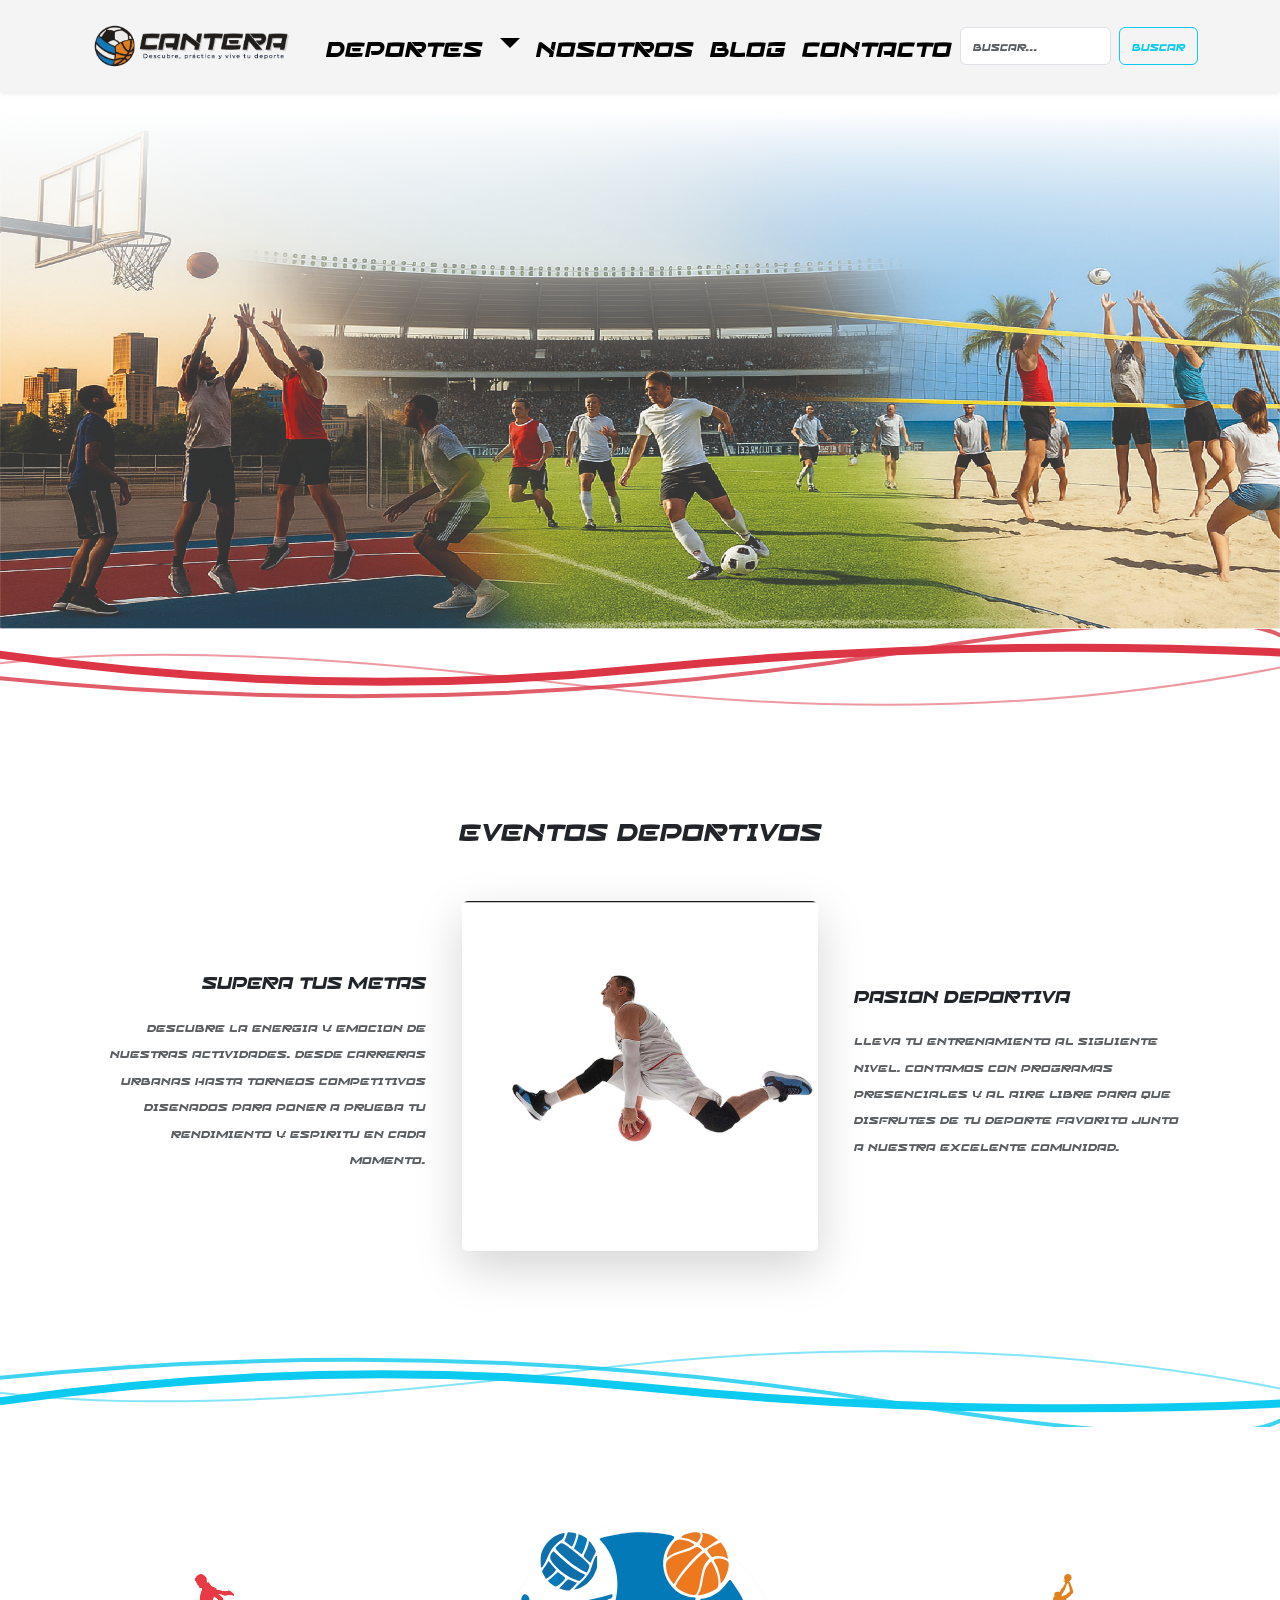
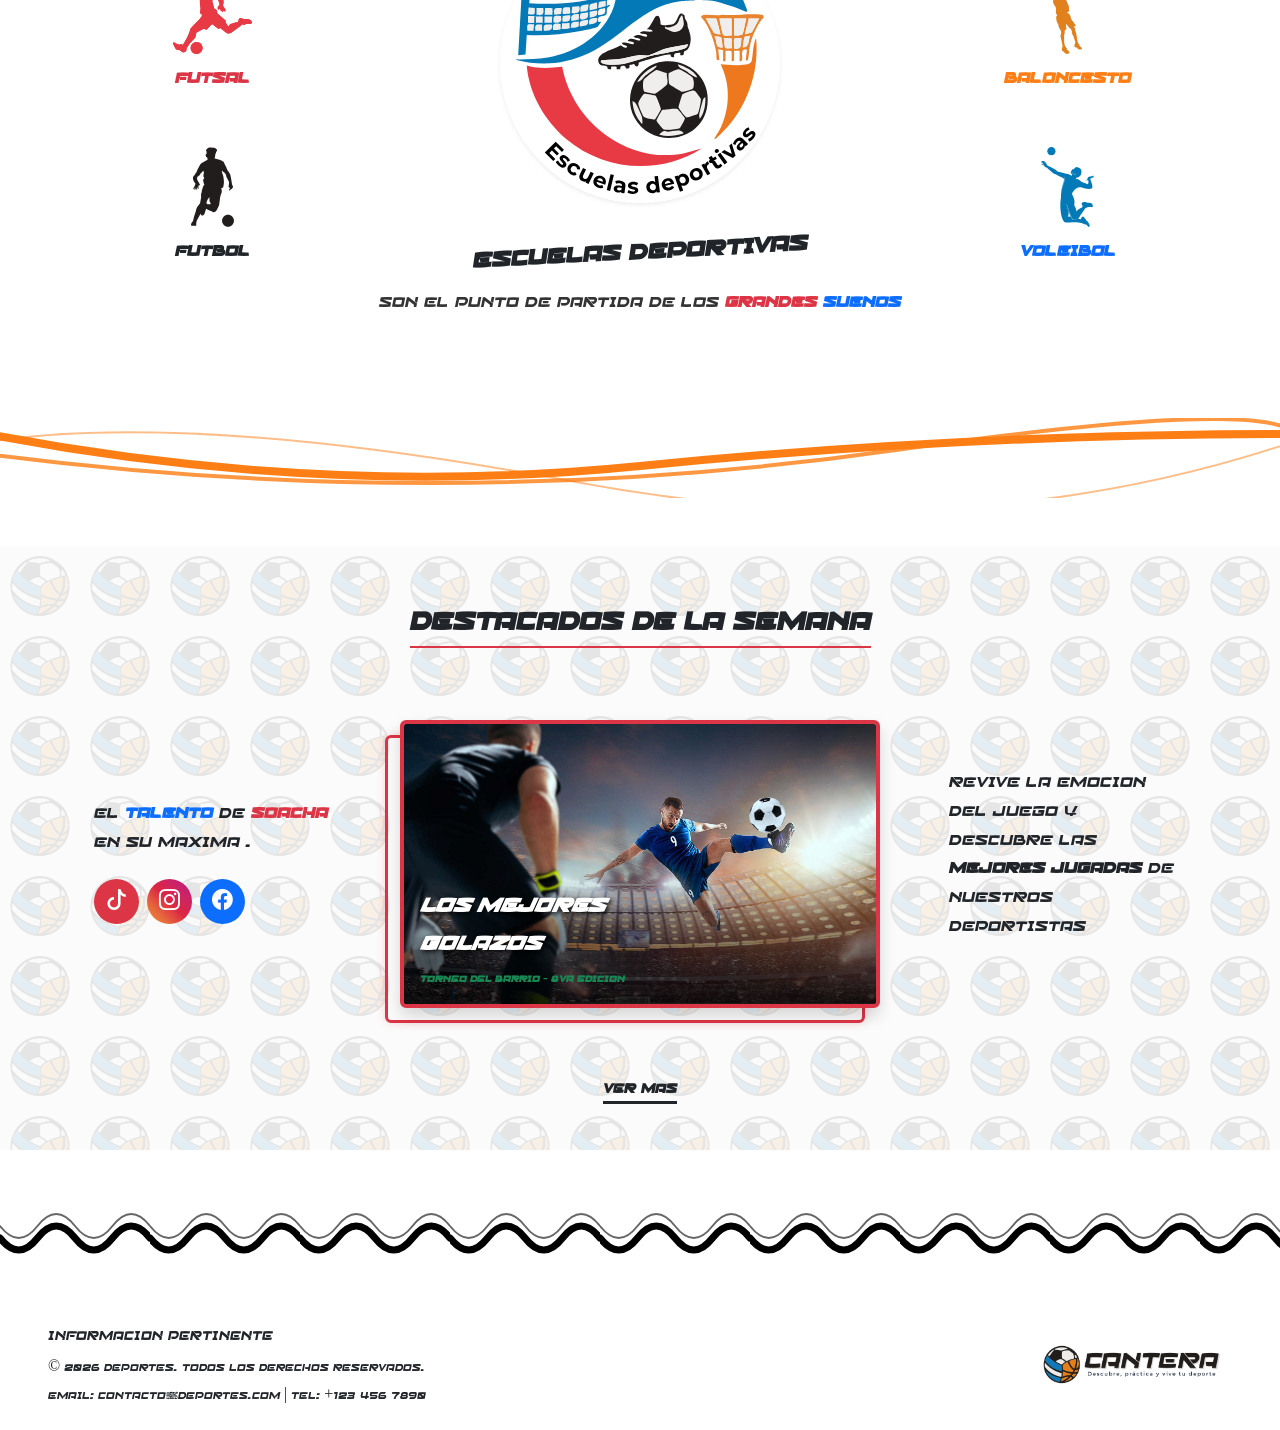
<file: index.html>
<!DOCTYPE html>
<html lang="es">

<head>
    <meta charset="UTF-8">
    <meta name="viewport" content="width=device-width, initial-scale=1.0">
    <title>Document</title>
    <link href="https://cdn.jsdelivr.net/npm/bootstrap@5.3.8/dist/css/bootstrap.min.css" rel="stylesheet"
        integrity="sha384-sRIl4kxILFvY47J16cr9ZwB07vP4J8+LH7qKQnuqkuIAvNWLzeN8tE5YBujZqJLB" crossorigin="anonymous">
    <link href="assets/CSS/styles.css" rel="stylesheet">
    <link rel="stylesheet" href="https://cdn.jsdelivr.net/npm/bootstrap-icons@1.11.3/font/bootstrap-icons.min.css">
</head>

<body>

    <header class="fixed-top shadow-sm w-100" style="background-color: #f4f4f4;">
        
        <nav class="navbar navbar-expand-lg" style="background-color: #f4f4f4;">
            <div class="container">
                <a class="navbar-brand d-flex align-items-center" href="index.html">
                    <img class="imagen-logo" src="./assets/images/Logo.png" alt="Logo">
                </a>
                <!-- Botón Hamburguesa -->
                <button class="navbar-toggler border-0 shadow-none" type="button" data-bs-toggle="collapse" data-bs-target="#navCantera" aria-controls="navCantera" aria-expanded="false" aria-label="Toggle navigation">
                    <span class="navbar-toggler-icon"></span>
                </button>

                <!-- Contenido colapsable -->
                <div class="collapse navbar-collapse" id="navCantera">
                    <ul class="navbar-nav mx-auto mb-2 mb-lg-0 text-center">
                        <li class="nav-item dropdown">
                            <a class="nav-link dropdown-toggle" href="#" role="button" data-bs-toggle="dropdown" aria-expanded="false">
                                Deportes
                            </a>
                            <ul class="dropdown-menu shadow border-0 text-center text-lg-start">
                                <li><a class="dropdown-item" href="deportes.html">Torneos</a></li>
                                <li><a class="dropdown-item" href="escuelas.html">Escuelas</a></li>
                            </ul>
                        </li>
                        <li class="nav-item">
                            <a class="nav-link" href="nosotros.html">Nosotros</a>
                        </li>
                        <li class="nav-item">
                            <a class="nav-link" href="blog.html">Blog</a>
                        </li>
                        <li class="nav-item">
                            <a class="nav-link" href="contacto.html">Contacto</a>
                        </li>
                    </ul>
                    <form class="d-flex mt-3 mt-lg-0" role="search">
                        <input class="form-control me-2" type="search" placeholder="Buscar..." aria-label="Buscar">
                        <button class="btn btn-outline-info" type="submit">Buscar</button>
                    </form>
                </div>
            </div>
        </nav>
    </header>

    <section id="inicio" class="hero text-center text-white">
        <div class="bg-gradient">
            <img class="imagen-banner" src="assets/images/hero-img.jpg" alt="banner"> 
        </div>
    </section>
    <main>
        <div class="curve-divider curve-divider-red mb-5"></div>
        <section id="eventos-deportivos">
            <div class="container text-center py-5">
                <h1 class="mb-5">Eventos deportivos</h1>
                <div class="row align-items-center">
                    <!-- Texto a la izquierda -->
                    <div class="col-md-4 text-md-end text-center mb-4 mb-md-0 px-4">
                        <h3>Supera tus Metas</h3>
                        <p class="text-muted mt-3" style="font-size: 1.1rem;">
                            Descubre la energía y emoción de nuestras actividades. Desde carreras urbanas hasta torneos competitivos diseñados para poner a prueba tu rendimiento y espíritu en cada momento.
                        </p>
                    </div>

                    <!-- Imagen interactiva al centro -->
                    <div class="col-md-4 mb-4 mb-md-0">
                        <a href="deportes.html" class="d-block position-relative rounded shadow-lg overflow-hidden text-decoration-none" style="transition: transform 0.3s ease;" onmouseover="this.style.transform='scale(1.05)'" onmouseout="this.style.transform='scale(1)'">
                            <img src="assets/images/VELOCIDAD.png" class="img-fluid w-100" alt="Sección de Deportes" style="object-fit: cover; height: 350px;">
                            <div class="position-absolute top-0 start-0 w-100 h-100 d-flex flex-column align-items-center justify-content-center" style="background-color: rgba(0,0,0,0.4); opacity: 0; transition: opacity 0.3s ease;" onmouseover="this.style.opacity='1'" onmouseout="this.style.opacity='0'">
                                <span class="text-white fw-bold fs-3 mb-2">Ver Actividades</span>
                                <span class="btn btn-outline-light btn-sm">Haz Clic Aquí</span>
                            </div>
                        </a>
                    </div>

                    <!-- Texto a la derecha -->
                    <div class="col-md-4 text-md-start text-center mb-4 mb-md-0 px-4">
                        <h3>Pasión Deportiva</h3>
                        <p class="text-muted mt-3" style="font-size: 1.1rem;">
                            Lleva tu entrenamiento al siguiente nivel. Contamos con programas presenciales y al aire libre para que disfrutes de tu deporte favorito junto a nuestra excelente comunidad.
                        </p>
                    </div>
                </div>
            </div>
        </section>

        <div class="curve-divider curve-divider-blue my-5"></div>

        <section id="escuelas-deportivas" class="py-5 bg-white position-relative">
            <div class="container text-center">
                <div class="row align-items-center">
                    <!-- Izquierda: Futsal y Fútbol -->
                    <div class="col-md-3 d-flex flex-column align-items-center justify-content-center">
                        <div class="mb-5 text-danger">
                            <img src="futlog.svg" alt="Futsal logo" style="width: 80px; height: 80px; object-fit: contain;">
                            <h4 class="fw-bold mt-2">Futsal</h4>
                        </div>
                        <div class="text-dark">
                            <img src="logfutb.svg" alt="Fútbol logo" style="width: 80px; height: 80px; object-fit: contain;">
                            <h4 class="fw-bold mt-2">Fútbol</h4>
                        </div>
                    </div>

                    <!-- Centro: Logo y texto -->
                    <div class="col-md-6 text-center my-5 my-md-0 d-flex flex-column align-items-center">
                        <div class="position-relative d-inline-block p-1 rounded-circle shadow-sm" style="width: 280px; height: 280px; border: 5px solid #fff; z-index: 1;">
                            <img src="logbak.svg" class="img-fluid w-100 h-100" alt="Escuelas deportivas" style="object-fit: contain;">
                        </div>
                        <!-- Usando un estilo integrado para simular el arco curvo inferior de la imagen del diseño -->
                        <div class="mt-4">
                            <h2 class="fw-bold" style="font-family: Arial, sans-serif; font-size: 2.2rem; transform: rotate(-3deg);">Escuelas deportivas</h2>
                            <h5 class="mt-3 fs-4" style="color: #333;">Son el punto de partida de los <span class="text-danger fw-bold">grandes</span> <span class="fw-bold" style="color: #0d6efd;">sueños</span></h5>
                        </div>
                    </div>

                    <!-- Derecha: Baloncesto y Voleibol -->
                    <div class="col-md-3 d-flex flex-column align-items-center justify-content-center">
                        <div class="mb-5" style="color: #fd7e14;">
                            <img src="basklog.svg" alt="Baloncesto logo" style="width: 80px; height: 80px; object-fit: contain;">
                            <h4 class="fw-bold mt-2">Baloncesto</h4>
                        </div>
                        <div class="text-primary">
                            <img src="vollog.svg" alt="Voleibol logo" style="width: 80px; height: 80px; object-fit: contain;">
                            <h4 class="fw-bold mt-2">Voleibol</h4>
                        </div>
                    </div>
                </div>
            </div>
        </section>

        <div class="curve-divider curve-divider-orange my-5"></div>

        <section id="destacados" class="py-5 position-relative" style="background-color: #fbfbfb; overflow: hidden;">
            <!-- Fondo sutil de manchas (simulando los balones de fondo) -->
            <div style="position: absolute; top:0; left:0; width:100%; height: 100%; opacity: 0.1; background-image: url('ball.svg'); background-size: 80px 80px; pointer-events: none;"></div>

            <div class="container text-center text-dark position-relative" style="z-index: 1;">
                <h2 class="fw-bold d-inline-block border-bottom border-danger border-2 pb-1 mb-5" style="font-size: 2.5rem;">Destacados de la semana</h2>

                <div class="row align-items-center justify-content-center mt-3">
                    <!-- Left Text -->
                    <div class="col-md-3 text-md-start text-center mb-5 mb-md-0 px-4">
                        <p class="fs-4 mb-4" style="line-height: 1.2;">El <span class="fw-bold text-primary">talento</span> de <span class="fw-bold text-danger">Soacha</span> en su máxima .</p>
                        <div class="d-flex justify-content-center justify-content-md-start gap-2">
                            <a href="#" class="text-white bg-danger rounded-circle d-flex align-items-center justify-content-center" style="width: 45px; height: 45px; text-decoration: none; font-size: 1.3rem;"><i class="bi bi-tiktok"></i></a>
                            <a href="#" class="text-white rounded-circle d-flex align-items-center justify-content-center" style="width: 45px; height: 45px; text-decoration: none; font-size: 1.3rem; background: linear-gradient(45deg, #f09433 0%, #e6683c 25%, #dc2743 50%, #cc2366 75%, #bc1888 100%);"><i class="bi bi-instagram"></i></a>
                            <a href="#" class="text-white bg-primary rounded-circle d-flex align-items-center justify-content-center" style="width: 45px; height: 45px; text-decoration: none; font-size: 1.3rem;"><i class="bi bi-facebook"></i></a>
                        </div>
                    </div>

                    <!-- Center Image Thumbnail -->
                    <div class="col-md-6 mb-5 mb-md-0">
                        <div class="position-relative mx-auto mt-2" style="max-width: 480px;">
                            <!-- Red Offset border effect -->
                            <div class="position-absolute rounded" style="border: 3px solid #dc3545; top: 15px; left: -15px; right: 15px; bottom: -15px; z-index: 0; box-shadow: 0 0 10px rgba(220, 53, 69, 0.2);"></div>
                            
                            <!-- Thumbnail Cover -->
                            <div class="rounded position-relative overflow-hidden shadow" style="border: 4px solid #dc3545; z-index: 1;">
                                <img src="assets/images/GOLES.png" class="img-fluid w-100" alt="Los mejores golazos" style="object-fit: cover; max-height: 280px;">
                                <!-- Texto simulando el banner del video sobre la imagen -->
                                <div class="position-absolute bottom-0 start-0 p-3 w-100" style="background: linear-gradient(to top, rgba(0,0,0,0.8), transparent); text-align: left;">
                                    <h2 class="text-white fw-bold fst-italic mb-0" style="text-shadow: 2px 2px 4px rgba(0,0,0,0.8);">LOS MEJORES<br>GOLAZOS</h2>
                                    <small class="text-success fw-bold d-block mt-2">TORNEO DEL BARRIO - 8VA EDICIÓN</small>
                                </div>
                            </div>
                        </div>
                    </div>

                    <!-- Right Text -->
                    <div class="col-md-3 text-md-start text-center px-4 mt-4 mt-md-0">
                        <p class="fs-4" style="line-height: 1.2;">Revive la emoción del juego y descubre las <span class="fw-bold">mejores jugadas</span> de nuestros deportistas</p>
                    </div>
                </div>

                <div class="mt-5 pt-3">
                    <a href="#" class="text-dark fw-bold text-decoration-none fs-5 border-bottom border-dark border-3 pb-1">Ver más</a>
                </div>
            </div>
        </section>
    </main>

    <div class="curve-divider curve-divider-footer mt-5"></div>
    <footer class="bg-white text-dark py-4">
        <div class="container-fluid px-5">
            <div class="row align-items-center">
                <div class="col-md-6 text-center text-md-start mb-3 mb-md-0">
                    <h5 class="text-uppercase mb-2">Información Pertinente</h5>
                    <p class="mb-1">&copy; 2026 Deportes. Todos los derechos reservados.</p>
                    <p class="mb-0">Email: contacto@deportes.com | Tel: +123 456 7890</p>
                </div>
                <div class="col-md-6 text-center text-md-end">
                    <a href="index.html">
                        <img src="./assets/images/Logo.png" alt="Logo Footer" style="max-width: 200px;">
                    </a>
                </div>
            </div>
        </div>
    </footer>

    <script>
        window.onscroll = function() {
            var header = document.querySelector("header");
            if (window.pageYOffset > 50) {
                header.classList.add("header-active");
            } else {
                header.classList.remove("header-active");
            }
        };
    </script>
    <script src="https://cdn.jsdelivr.net/npm/bootstrap@5.3.8/dist/js/bootstrap.bundle.min.js"
        integrity="sha384-FKyoEForCGlyvwx9Hj09JcYn3nv7wiPVlz7YYwJrWVcXK/BmnVDxM+D2scQbITxI"
        crossorigin="anonymous"></script>
</body>

</html>
</file>
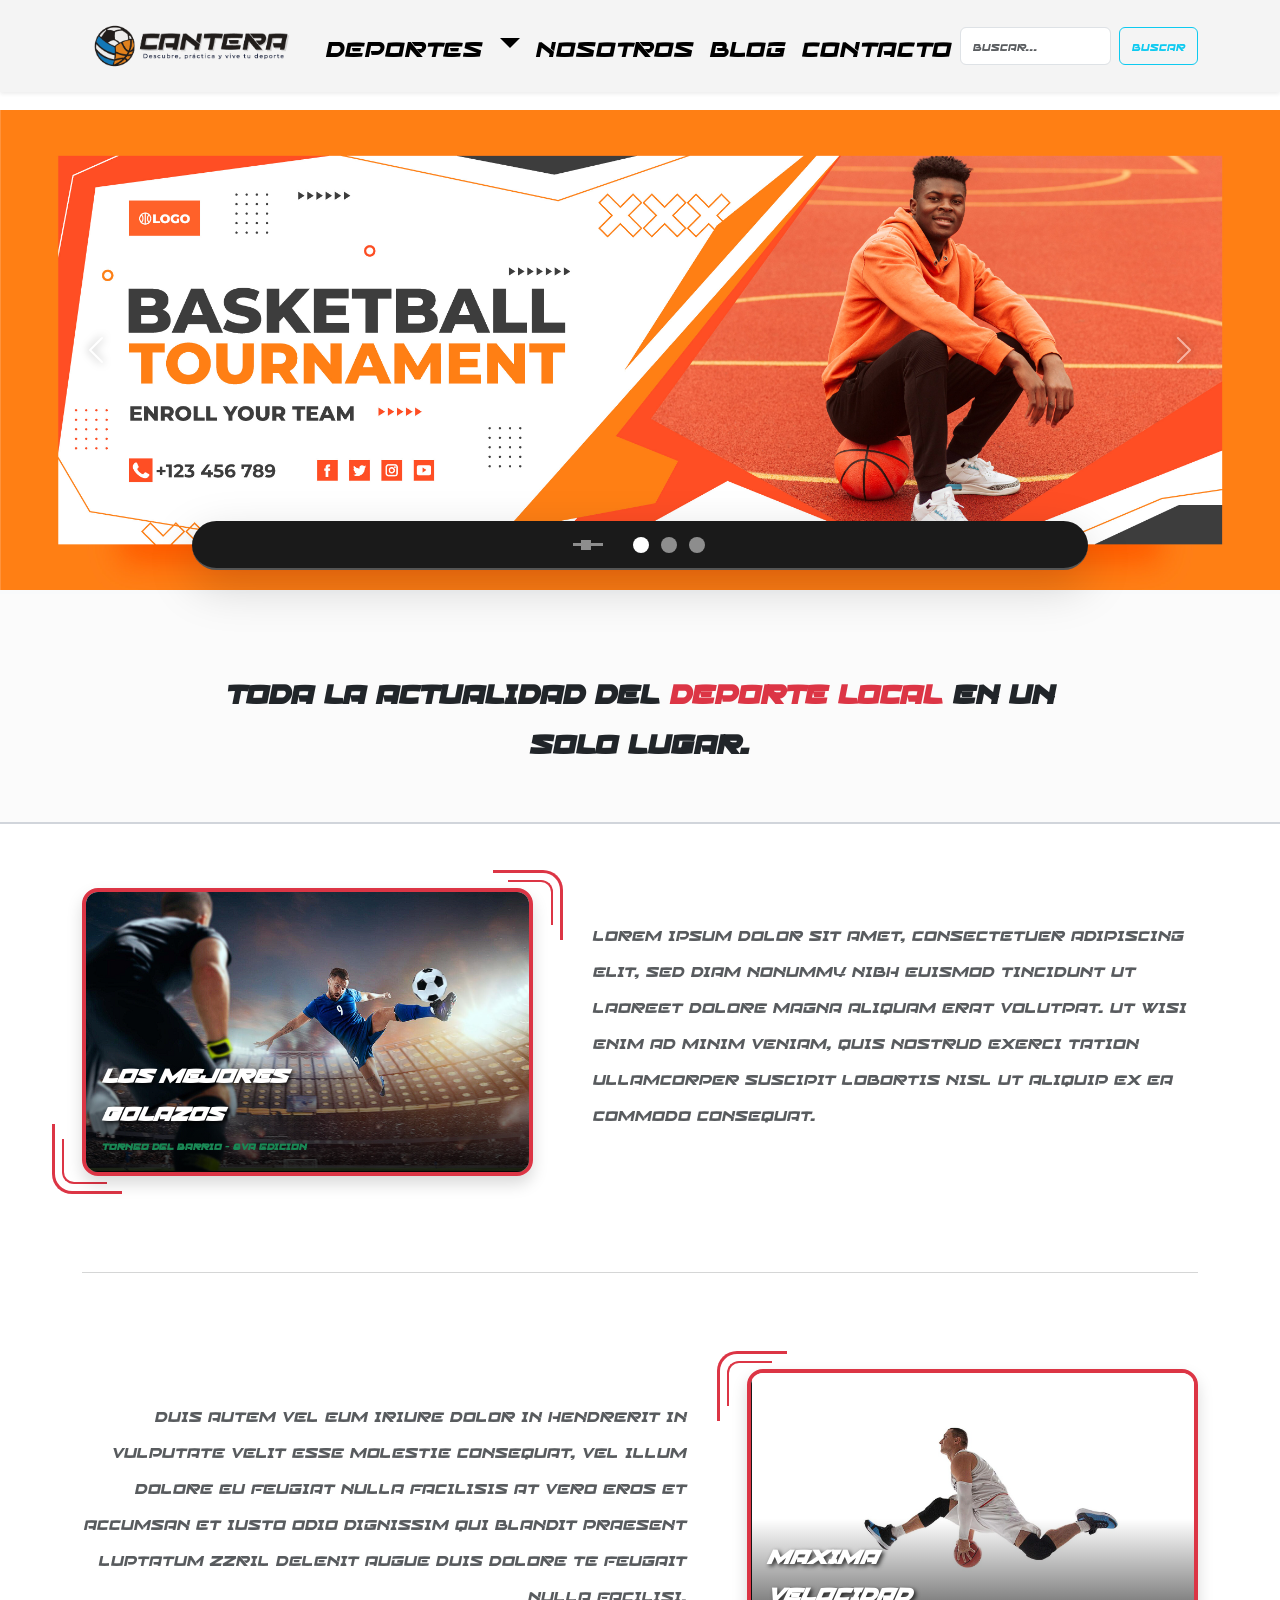
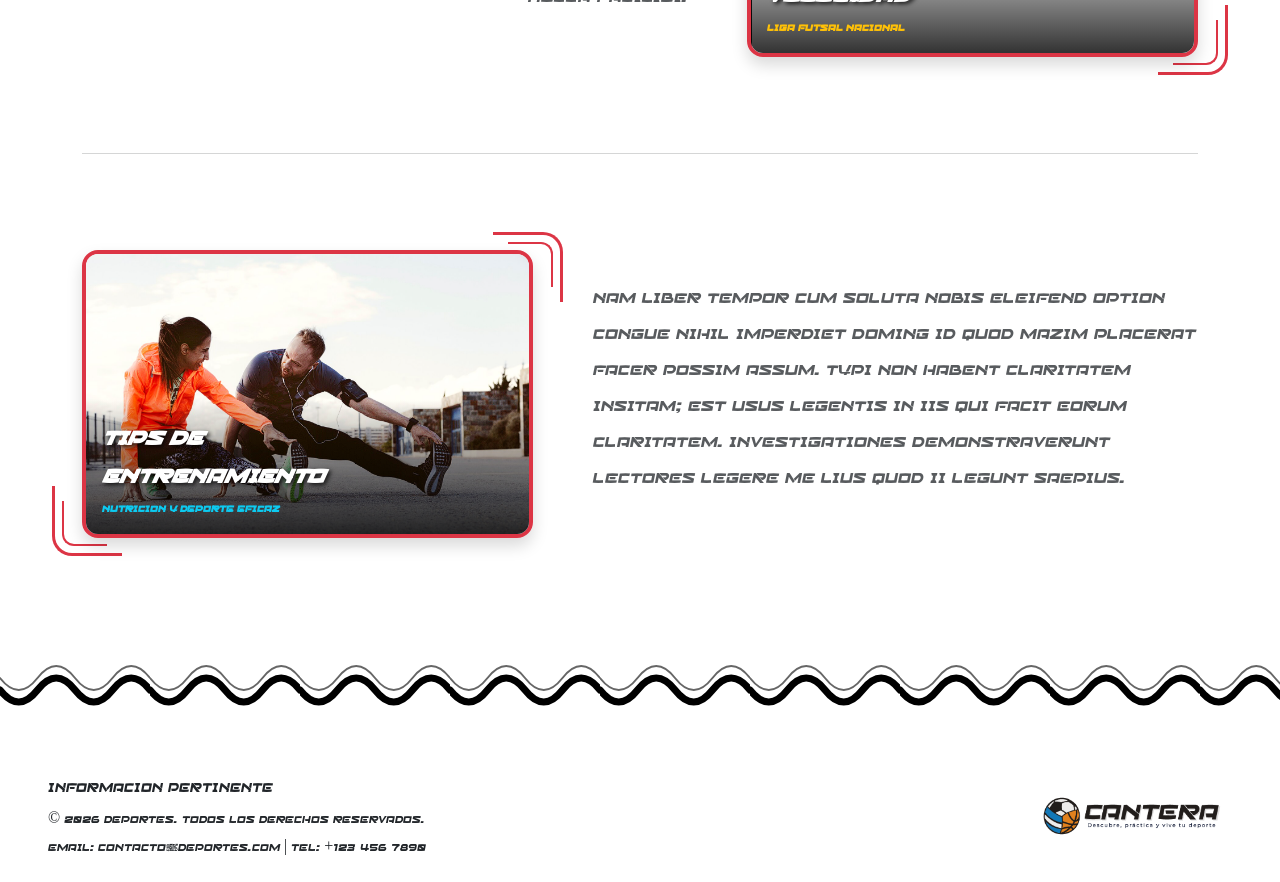
<file: blog.html>
<!DOCTYPE html>
<html lang="es">

<head>
    <meta charset="UTF-8">
    <meta name="viewport" content="width=device-width, initial-scale=1.0">
    <title>Blog</title>
    <link href="https://cdn.jsdelivr.net/npm/bootstrap@5.3.8/dist/css/bootstrap.min.css" rel="stylesheet"
        integrity="sha384-sRIl4kxILFvY47J16cr9ZwB07vP4J8+LH7qKQnuqkuIAvNWLzeN8tE5YBujZqJLB" crossorigin="anonymous">
    <link href="assets/CSS/styles.css" rel="stylesheet">
    <link rel="stylesheet" href="https://cdn.jsdelivr.net/npm/bootstrap-icons@1.11.3/font/bootstrap-icons.min.css">
</head>

<body>

    <header class="fixed-top shadow-sm w-100" style="background-color: #f4f4f4;">
        <nav class="navbar navbar-expand" style="background-color: #f4f4f4;">
            <div class="container">
                <a href="index.html"><img class="imagen-logo navbar-brand" src="./assets/images/Logo.png" alt="Logo"></a>
                <ul class="navbar-nav mx-auto">
                    <li class="nav-item dropdown">
                        <a class="nav-link dropdown-toggle" href="#" role="button" data-bs-toggle="dropdown" aria-expanded="false">
                            Deportes
                        </a>
                        <ul class="dropdown-menu shadow border-0">
                            <li><a class="dropdown-item" href="deportes.html">Torneos</a></li>
                            <li><a class="dropdown-item" href="escuelas.html">Escuelas</a></li>
                        </ul>
                    </li>
                    <li class="nav-item">
                        <a class="nav-link" href="nosotros.html">Nosotros</a>
                    </li>
                    <li class="nav-item">
                        <a class="nav-link" aria-current="page" href="blog.html">Blog</a>
                    </li>
                    <li class="nav-item">
                        <a class="nav-link" href="contacto.html">Contacto</a>
                    </li>
                </ul>
                <form class="d-flex" role="search">
                    <input class="form-control me-2" type="search" placeholder="Buscar..." aria-label="Buscar">
                    <button class="btn btn-outline-info" type="submit">Buscar</button>
                </form>
            </div>
        </nav>
    </header>
    <main>
        <!-- Banner Carousel Interactivo -->
        <section id="blog-banner" class="d-none d-md-block" style="border-bottom: 4px solid #f9fafb;">
            <div id="blogCarousel" class="carousel slide carousel-fade" data-bs-ride="carousel">
                
                <!-- Indicadores y Controles inferiores simulando el diseño previo -->
                <div class="carousel-indicators align-items-center shadow-lg" style="background-color: #1a1a1a; border-radius: 30px; padding: 12px 30px; margin-bottom: 20px; border-bottom: 2px solid #555;">
                    <!-- Botón falso de detener y su estilo -->
                    <div class="text-white text-uppercase d-flex align-items-center me-4" style="font-size: 0.8rem; letter-spacing: 2px;" data-bs-target="#blogCarousel" data-bs-slide="pause" style="cursor: pointer;">
                        <span class="fst-italic me-2 fw-bold" style="cursor:pointer;" onclick="var c=bootstrap.Carousel.getInstance(document.getElementById('blogCarousel')); c.pause();">Detener</span>
                        <div class="bg-white" style="width: 10px; height: 10px; cursor:pointer;" onclick="var c=bootstrap.Carousel.getInstance(document.getElementById('blogCarousel')); c.pause();"></div>
                    </div>
                    <!-- Puntos de slide interactivos -->
                    <button type="button" data-bs-target="#blogCarousel" data-bs-slide-to="0" class="active" aria-current="true" aria-label="Slide 1" style="width: 16px; height: 16px; border-radius: 50%; border: none; margin: 0 6px;"></button>
                    <button type="button" data-bs-target="#blogCarousel" data-bs-slide-to="1" aria-label="Slide 2" style="width: 16px; height: 16px; border-radius: 50%; border: none; margin: 0 6px;"></button>
                    <button type="button" data-bs-target="#blogCarousel" data-bs-slide-to="2" aria-label="Slide 3" style="width: 16px; height: 16px; border-radius: 50%; border: none; margin: 0 6px;"></button>
                </div>

                <!-- Imágenes del Carrusel (Sin texto) -->
                <div class="carousel-inner" style="height: 480px;">
                    <div class="carousel-item active h-100">
                        <img src="assets/images/CARRUSEL1.jpg" class="d-block w-100 h-100" style="object-fit: cover;" alt="Banner 1">
                    </div>
                    <div class="carousel-item h-100">
                        <img src="assets/images/CARRUSEL2.png" class="d-block w-100 h-100" style="object-fit: cover;" alt="Banner 2">
                    </div>
                    <div class="carousel-item h-100 bg-dark d-flex align-items-center justify-content-center">
                        <img src="assets/images/CARRUSEL3.png" class="d-block w-100 h-100" style="object-fit: cover; opacity: 0.5;" alt="Banner 3">
                    </div>
                </div>

                <!-- Controles interactivos laterales -->
                <button class="carousel-control-prev" type="button" data-bs-target="#blogCarousel" data-bs-slide="prev">
                    <span class="carousel-control-prev-icon" aria-hidden="true" style="filter: drop-shadow(0 0 5px rgba(0,0,0,0.8));"></span>
                    <span class="visually-hidden">Anterior</span>
                </button>
                <button class="carousel-control-next" type="button" data-bs-target="#blogCarousel" data-bs-slide="next">
                    <span class="carousel-control-next-icon" aria-hidden="true" style="filter: drop-shadow(0 0 5px rgba(0,0,0,0.8));"></span>
                    <span class="visually-hidden">Siguiente</span>
                </button>
            </div>
        </section>

        <!-- Título principal -->
        <section class="pt-5 pb-4" style="border-bottom: 2px solid #d1d5db; background-color: #fbfbfb;">
            <div class="container text-center py-4">
                <h2 class="fw-bold" style="font-size: 2.6rem;">Toda la actualidad del <span class="text-danger">deporte local</span> en un<br>solo lugar.</h2>
            </div>
        </section>

        <!-- Bloques de Blog intercalados -->
        <section class="py-5 bg-white">
            <div class="container py-3">

                <!-- Bloque 1 (Izquierda: Imagen, Derecha: Texto) -->
                <div class="row align-items-center mb-5 pb-5">
                    <div class="col-md-5 mb-4 mb-md-0 position-relative">
                        <!-- Líneas curvas decorativas simuladas en CSS -->
                        <div class="position-absolute" style="top:-18px; right:-18px; width: 70px; height: 70px; border-top: 3px solid #dc3545; border-right: 3px solid #dc3545; border-top-right-radius: 20px;"></div>
                        <div class="position-absolute" style="top:-8px; right:-8px; width: 45px; height: 45px; border-top: 2px solid #dc3545; border-right: 2px solid #dc3545; border-top-right-radius: 12px;"></div>
                        <div class="position-absolute" style="bottom:-18px; left:-18px; width: 70px; height: 70px; border-bottom: 3px solid #dc3545; border-left: 3px solid #dc3545; border-bottom-left-radius: 20px;"></div>
                        <div class="position-absolute" style="bottom:-8px; left:-8px; width: 45px; height: 45px; border-bottom: 2px solid #dc3545; border-left: 2px solid #dc3545; border-bottom-left-radius: 12px;"></div>
                        
                        <div class="rounded-4 overflow-hidden position-relative shadow" style="border: 4px solid #dc3545; z-index: 1;">
                            <img src="assets/images/GOLES.png" class="img-fluid w-100" style="object-fit: cover; height: 280px;">
                            <div class="position-absolute bottom-0 start-0 p-3 w-100" style="background: linear-gradient(to top, rgba(0,0,0,0.8), transparent);">
                                <h2 class="text-white fw-bold fst-italic mb-0" style="text-shadow: 2px 2px 4px rgba(0,0,0,0.8);">LOS MEJORES<br>GOLAZOS</h2>
                                <small class="text-success fw-bold d-block mt-1">TORNEO DEL BARRIO - 8VA EDICIÓN</small>
                            </div>
                        </div>
                    </div>
                    <div class="col-md-7 ps-md-5">
                        <p class="fs-4 text-dark opacity-75" style="line-height: 1.5; font-family: sans-serif;">Lorem ipsum dolor sit amet, consectetuer adipiscing elit, sed diam nonummy nibh euismod tincidunt ut laoreet dolore magna aliquam erat volutpat. Ut wisi enim ad minim veniam, quis nostrud exerci tation ullamcorper suscipit lobortis nisl ut aliquip ex ea commodo consequat.</p>
                    </div>
                </div>

                <hr class="text-muted opacity-25">

                <!-- Bloque 2 (Izquierda: Texto, Derecha: Imagen) -->
                <div class="row align-items-center my-5 py-5 flex-column-reverse flex-md-row">
                    <div class="col-md-7 pe-md-5 mb-4 mb-md-0 text-md-end">
                        <p class="fs-4 text-dark opacity-75" style="line-height: 1.5; font-family: sans-serif;">Duis autem vel eum iriure dolor in hendrerit in vulputate velit esse molestie consequat, vel illum dolore eu feugiat nulla facilisis at vero eros et accumsan et iusto odio dignissim qui blandit praesent luptatum zzril delenit augue duis dolore te feugait nulla facilisi.</p>
                    </div>
                    <div class="col-md-5 position-relative">
                        <!-- Esquinas invertidas: top-left & bottom-right -->
                        <div class="position-absolute" style="top:-18px; left:-18px; width: 70px; height: 70px; border-top: 3px solid #dc3545; border-left: 3px solid #dc3545; border-top-left-radius: 20px;"></div>
                        <div class="position-absolute" style="top:-8px; left:-8px; width: 45px; height: 45px; border-top: 2px solid #dc3545; border-left: 2px solid #dc3545; border-top-left-radius: 12px;"></div>
                        <div class="position-absolute" style="bottom:-18px; right:-18px; width: 70px; height: 70px; border-bottom: 3px solid #dc3545; border-right: 3px solid #dc3545; border-bottom-right-radius: 20px;"></div>
                        <div class="position-absolute" style="bottom:-8px; right:-8px; width: 45px; height: 45px; border-bottom: 2px solid #dc3545; border-right: 2px solid #dc3545; border-bottom-right-radius: 12px;"></div>
                        
                        <div class="rounded-4 overflow-hidden position-relative shadow" style="border: 4px solid #dc3545; z-index: 1;">
                            <img src="assets/images/VELOCIDAD.png" class="img-fluid w-100" style="object-fit: cover; height: 280px;">
                            <div class="position-absolute bottom-0 start-0 p-3 w-100" style="background: linear-gradient(to top, rgba(0,0,0,0.8), transparent);">
                                <h2 class="text-white fw-bold fst-italic mb-0" style="text-shadow: 2px 2px 4px rgba(0,0,0,0.8);">MÁXIMA<br>VELOCIDAD</h2>
                                <small class="text-warning fw-bold d-block mt-1">LIGA FUTSAL NACIONAL</small>
                            </div>
                        </div>
                    </div>
                </div>

                <hr class="text-muted opacity-25">

                <!-- Bloque 3 (Izquierda: Imagen, Derecha: Texto) -->
                <div class="row align-items-center mt-5 pt-5">
                    <div class="col-md-5 mb-4 mb-md-0 position-relative">
                        <!-- Curvas decorativas top-right y bottom-left de nuevo -->
                        <div class="position-absolute" style="top:-18px; right:-18px; width: 70px; height: 70px; border-top: 3px solid #dc3545; border-right: 3px solid #dc3545; border-top-right-radius: 20px;"></div>
                        <div class="position-absolute" style="top:-8px; right:-8px; width: 45px; height: 45px; border-top: 2px solid #dc3545; border-right: 2px solid #dc3545; border-top-right-radius: 12px;"></div>
                        <div class="position-absolute" style="bottom:-18px; left:-18px; width: 70px; height: 70px; border-bottom: 3px solid #dc3545; border-left: 3px solid #dc3545; border-bottom-left-radius: 20px;"></div>
                        <div class="position-absolute" style="bottom:-8px; left:-8px; width: 45px; height: 45px; border-bottom: 2px solid #dc3545; border-left: 2px solid #dc3545; border-bottom-left-radius: 12px;"></div>
                        
                        <div class="rounded-4 overflow-hidden position-relative shadow" style="border: 4px solid #dc3545; z-index: 1;">
                            <img src="assets/images/ENTRENAMIENTO.png" class="img-fluid w-100" style="object-fit: cover; height: 280px;">
                            <div class="position-absolute bottom-0 start-0 p-3 w-100" style="background: linear-gradient(to top, rgba(0,0,0,0.8), transparent);">
                                <h2 class="text-white fw-bold fst-italic mb-0" style="text-shadow: 2px 2px 4px rgba(0,0,0,0.8);">TIPS DE<br>ENTRENAMIENTO</h2>
                                <small class="text-info fw-bold d-block mt-1">NUTRICIÓN Y DEPORTE EFICAZ</small>
                            </div>
                        </div>
                    </div>
                    <div class="col-md-7 ps-md-5">
                        <p class="fs-4 text-dark opacity-75" style="line-height: 1.5; font-family: sans-serif;">Nam liber tempor cum soluta nobis eleifend option congue nihil imperdiet doming id quod mazim placerat facer possim assum. Typi non habent claritatem insitam; est usus legentis in iis qui facit eorum claritatem. Investigationes demonstraverunt lectores legere me lius quod ii legunt saepius.</p>
                    </div>
                </div>

            </div>
        </section>
    </main>

    <div class="curve-divider curve-divider-footer mt-5"></div>
    <footer class="bg-white text-dark py-4">
        <div class="container-fluid px-5">
            <div class="row align-items-center">
                <div class="col-md-6 text-center text-md-start mb-3 mb-md-0">
                    <h5 class="text-uppercase mb-2">Información Pertinente</h5>
                    <p class="mb-1">&copy; 2026 Deportes. Todos los derechos reservados.</p>
                    <p class="mb-0">Email: contacto@deportes.com | Tel: +123 456 7890</p>
                </div>
                <div class="col-md-6 text-center text-md-end">
                    <a href="index.html">
                        <img src="./assets/images/Logo.png" alt="Logo Footer" style="max-width: 200px;">
                    </a>
                </div>
            </div>
        </div>
    </footer>

    <script>
        window.onscroll = function() {
            var header = document.querySelector("header");
            if (window.pageYOffset > 50) {
                header.classList.add("header-active");
            } else {
                header.classList.remove("header-active");
            }
        };
    </script>
    <script src="https://cdn.jsdelivr.net/npm/bootstrap@5.3.8/dist/js/bootstrap.bundle.min.js"
        integrity="sha384-FKyoEForCGlyvwx9Hj09JcYn3nv7wiPVlz7YYwJrWVcXK/BmnVDxM+D2scQbITxI"
        crossorigin="anonymous"></script>
</body>

</html>
</file>
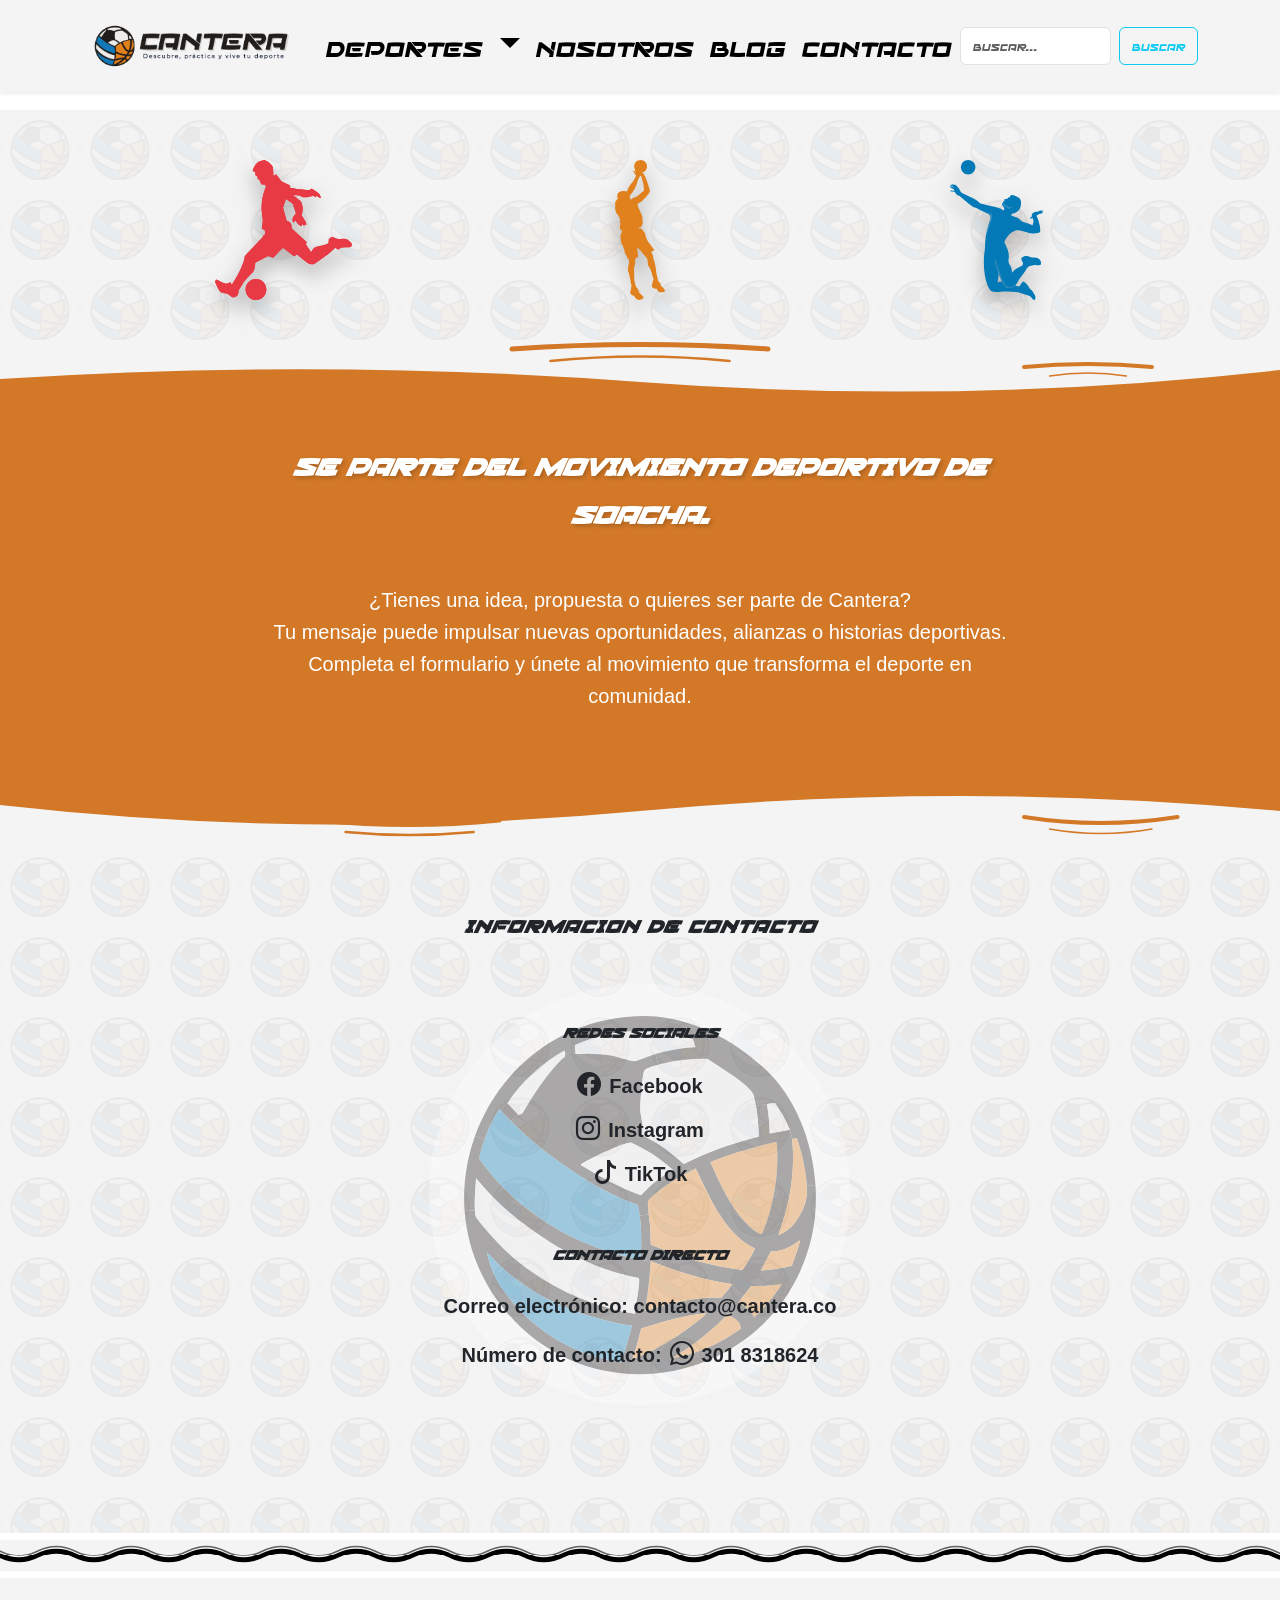
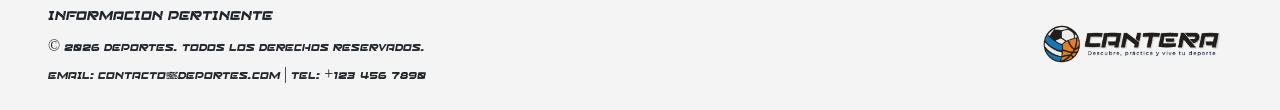
<file: contacto.html>
<!DOCTYPE html>
<html lang="es">

<head>
    <meta charset="UTF-8">
    <meta name="viewport" content="width=device-width, initial-scale=1.0">
    <title>Contacto</title>
    <link href="https://cdn.jsdelivr.net/npm/bootstrap@5.3.8/dist/css/bootstrap.min.css" rel="stylesheet"
        integrity="sha384-sRIl4kxILFvY47J16cr9ZwB07vP4J8+LH7qKQnuqkuIAvNWLzeN8tE5YBujZqJLB" crossorigin="anonymous">
    <link href="assets/CSS/styles.css" rel="stylesheet">
    <link rel="stylesheet" href="https://cdn.jsdelivr.net/npm/bootstrap-icons@1.11.3/font/bootstrap-icons.css">
</head>

<body>

    <header class="fixed-top shadow-sm w-100" style="background-color: #f4f4f4;">
        <nav class="navbar navbar-expand" style="background-color: #f4f4f4;">
            <div class="container">
                <a href="index.html"><img class="imagen-logo navbar-brand" src="./assets/images/Logo.png" alt="Logo"></a>
                <ul class="navbar-nav mx-auto">
                    <li class="nav-item dropdown">
                        <a class="nav-link dropdown-toggle" href="#" role="button" data-bs-toggle="dropdown" aria-expanded="false">
                            Deportes
                        </a>
                        <ul class="dropdown-menu shadow border-0">
                            <li><a class="dropdown-item" href="deportes.html">Torneos</a></li>
                            <li><a class="dropdown-item" href="escuelas.html">Escuelas</a></li>
                        </ul>
                    </li>
                    <li class="nav-item">
                        <a class="nav-link" href="nosotros.html">Nosotros</a>
                    </li>
                    <li class="nav-item">
                        <a class="nav-link" href="blog.html">Blog</a>
                    </li>
                    <li class="nav-item">
                        <a class="nav-link" aria-current="page" href="contacto.html">Contacto</a>
                    </li>
                </ul>
                <form class="d-flex" role="search">
                    <input class="form-control me-2" type="search" placeholder="Buscar..." aria-label="Buscar">
                    <button class="btn btn-outline-info" type="submit">Buscar</button>
                </form>
            </div>
        </nav>
    </header>
    <main style="background-color: #f4f4f4;">
        <!-- SECCIÓN SUPERIOR DE LOGOS FLOTANTES -->
        <section class="position-relative" style="background: url('ball.svg') repeat; background-size: 80px; padding: 50px 0 60px 0;">
            <!-- Overlay para atenuar el patrón en la parte superior -->
            <div class="position-absolute top-0 start-0 w-100 h-100" style="background-color: #f4f4f4; opacity: 0.95;"></div>
            <div class="container position-relative z-index-1">
                <div class="row justify-content-evenly align-items-center">
                    <div class="col-4 col-md-3 text-center">
                        <img src="futlog.svg" class="img-fluid" style="height: 140px; filter: drop-shadow(0px 10px 10px rgba(0,0,0,0.25)); color: #dc3545;">
                    </div>
                    <div class="col-4 col-md-3 text-center">
                        <img src="basklog.svg" class="img-fluid" style="height: 140px; filter: drop-shadow(0px 10px 10px rgba(0,0,0,0.25)); color: #d27827;">
                    </div>
                    <div class="col-4 col-md-3 text-center">
                        <img src="vollog.svg" class="img-fluid" style="height: 140px; filter: drop-shadow(0px 10px 10px rgba(0,0,0,0.25)); color: #0d6efd;">
                    </div>
                </div>
            </div>
        </section>

        <!-- Olas de transición superior (Naranja oscuro / Bronce) -->
        <svg viewBox="0 0 1000 100" preserveAspectRatio="none" style="width: 100%; height: 60px; background: #f4f4f4; margin-top: -20px; position:relative; z-index:2; display: block;">
            <!-- Pequeños trazos sueltos centrales-->
            <path vector-effect="non-scaling-stroke" d="M 400,15 Q 500,0 600,15" fill="none" stroke="#d27827" stroke-width="5" stroke-linecap="round"/>
            <path vector-effect="non-scaling-stroke" d="M 430,35 Q 500,20 570,35" fill="none" stroke="#d27827" stroke-width="2.5" stroke-linecap="round"/>
            
            <!-- Trazos sueltos derechos -->
            <path vector-effect="non-scaling-stroke" d="M 800,45 Q 850,35 900,45" fill="none" stroke="#d27827" stroke-width="4" stroke-linecap="round"/>
            <path vector-effect="non-scaling-stroke" d="M 820,60 Q 850,50 880,60" fill="none" stroke="#d27827" stroke-width="1.5" stroke-linecap="round"/>

            <!-- Relleno principal de la ola inferior -->
            <path vector-effect="non-scaling-stroke" d="M 0,65 Q 250,30 500,70 T 1000,50 L 1000,100 L 0,100 Z" fill="#d27827"/>
        </svg>

        <!-- BANNER DE CONTACTO (Naranja oscuro) -->
        <section style="background-color: #d27827; padding: 40px 0 60px 0;">
            <div class="container bg-transparent text-center text-white" style="background: transparent !important;">
                <h2 class="display-6 fw-bold fst-italic mb-5" style="text-shadow: 2px 2px 4px rgba(0,0,0,0.2); text-transform: uppercase;">
                    SE PARTE DEL MOVIMIENTO DEPORTIVO DE<br>SOACHA.
                </h2>
                <div class="row justify-content-center">
                    <div class="col-md-9 col-lg-8">
                        <p class="fs-5" style="line-height: 1.6; font-family: 'Segoe UI', Arial, sans-serif !important; font-weight: 500;">
                            ¿Tienes una idea, propuesta o quieres ser parte de Cantera?<br>
                            Tu mensaje puede impulsar nuevas oportunidades, alianzas o historias deportivas.<br>
                            Completa el formulario y únete al movimiento que transforma el deporte en comunidad.
                        </p>
                    </div>
                </div>
            </div>
        </section>

        <!-- Olas de transición inferior (Naranja oscuro a Blanco) -->
        <svg viewBox="0 0 1000 100" preserveAspectRatio="none" style="width: 100%; height: 60px; display: block; background: #f4f4f4; margin-top: -1px;">
            <!-- Parte solida conectada arriba -->
            <path vector-effect="non-scaling-stroke" d="M 0,0 L 1000,0 L 1000,40 Q 750,-10 500,40 T 0,30 Z" fill="#d27827"/>
            
            <!-- Trazos sueltos inferior izquierda -->
            <path vector-effect="non-scaling-stroke" d="M 250,55 Q 320,70 390,55" fill="none" stroke="#d27827" stroke-width="5" stroke-linecap="round"/>
            <path vector-effect="non-scaling-stroke" d="M 270,75 Q 320,85 370,75" fill="none" stroke="#d27827" stroke-width="2.5" stroke-linecap="round"/>

            <!-- Trazos sueltos inferior derecha -->
            <path vector-effect="non-scaling-stroke" d="M 800,50 Q 860,70 920,50" fill="none" stroke="#d27827" stroke-width="4" stroke-linecap="round"/>
            <path vector-effect="non-scaling-stroke" d="M 820,70 Q 860,85 900,70" fill="none" stroke="#d27827" stroke-width="1.5" stroke-linecap="round"/>
        </svg>

        <!-- SECCIÓN DE INFORMACIÓN DE CONTACTO -->
        <section class="position-relative" style="background: url('ball.svg') repeat; background-size: 80px; padding: 60px 0 100px 0;">
            <!-- Overlay blanco hueso para atenuar el patrón -->
            <div class="position-absolute top-0 start-0 w-100 h-100" style="background-color: #f4f4f4; opacity: 0.95;"></div>
            
            <div class="container position-relative z-index-1 text-center">
                <h2 class="fw-bold fst-italic mb-3" style="text-transform: uppercase; font-size: 1.8rem; letter-spacing: 1px;">
                    INFORMACIÓN DE CONTACTO
                </h2>

                <!-- CONTENEDOR CENTRAL CON WATERMARK GIGANTE -->
                <div class="position-relative mx-auto" style="max-width: 600px; padding: 60px 20px;">
                    <!-- Watermark de la esfera central -->
                    <div class="position-absolute top-50 start-50 translate-middle w-100 h-100" style="background: url('ball.svg') no-repeat center center; background-size: contain; opacity: 0.35; z-index: 0; min-height: 400px;"></div>
                    
                    <div class="position-relative z-index-1 mb-5">
                        <h4 class="fw-bold fst-italic mb-4" style="text-transform: uppercase; font-size: 1.4rem;">REDES SOCIALES</h4>
                        <div class="d-flex flex-column align-items-center gap-2 mt-3">
                            <a href="#" class="text-dark text-decoration-none fs-5 d-flex align-items-center" style="font-family: 'Segoe UI', Arial, sans-serif !important; font-weight: 700;">
                                <i class="bi bi-facebook fs-4 me-2"></i> Facebook
                            </a>
                            <a href="#" class="text-dark text-decoration-none fs-5 d-flex align-items-center" style="font-family: 'Segoe UI', Arial, sans-serif !important; font-weight: 700;">
                                <i class="bi bi-instagram fs-4 me-2"></i> Instagram
                            </a>
                            <a href="#" class="text-dark text-decoration-none fs-5 d-flex align-items-center" style="font-family: 'Segoe UI', Arial, sans-serif !important; font-weight: 700;">
                                <i class="bi bi-tiktok fs-4 me-2"></i> TikTok
                            </a>
                        </div>
                    </div>

                    <div class="position-relative z-index-1 mt-5">
                        <h4 class="fw-bold fst-italic mb-4" style="text-transform: uppercase; font-size: 1.4rem;">CONTACTO DIRECTO</h4>
                        <div class="d-flex flex-column align-items-center gap-3 mt-3">
                            <p class="mb-0 fs-5 text-dark" style="font-family: 'Segoe UI', Arial, sans-serif !important; font-weight: 600;">
                                Correo electrónico: contacto@cantera.co
                            </p>
                            <p class="mb-0 fs-5 text-dark d-flex align-items-center" style="font-family: 'Segoe UI', Arial, sans-serif !important; font-weight: 600;">
                                Número de contacto: <i class="bi bi-whatsapp fs-4 mx-2"></i> 301 8318624
                            </p>
                        </div>
                    </div>
                </div>
            </div>
        </section>

    </main>

    <div class="curve-divider curve-divider-footer my-0" style="height: 45px; transform: scaleY(0.7); background-color: #f4f4f4;"></div>
    <footer class="text-dark py-4" style="background-color: #f4f4f4;">
        <div class="container-fluid px-5">
            <div class="row align-items-center">
                <div class="col-md-6 text-center text-md-start mb-3 mb-md-0">
                    <h5 class="text-uppercase mb-2">Información Pertinente</h5>
                    <p class="mb-1">&copy; 2026 Deportes. Todos los derechos reservados.</p>
                    <p class="mb-0">Email: contacto@deportes.com | Tel: +123 456 7890</p>
                </div>
                <div class="col-md-6 text-center text-md-end">
                    <a href="index.html">
                        <img src="./assets/images/Logo.png" alt="Logo Footer" style="max-width: 200px;">
                    </a>
                </div>
            </div>
        </div>
    </footer>

    <script>
        window.onscroll = function() {
            var header = document.querySelector("header");
            if (window.pageYOffset > 50) {
                header.classList.add("header-active");
            } else {
                header.classList.remove("header-active");
            }
        };
    </script>
    <script src="https://cdn.jsdelivr.net/npm/bootstrap@5.3.8/dist/js/bootstrap.bundle.min.js"
        integrity="sha384-FKyoEForCGlyvwx9Hj09JcYn3nv7wiPVlz7YYwJrWVcXK/BmnVDxM+D2scQbITxI"
        crossorigin="anonymous"></script>
</body>

</html>
</file>
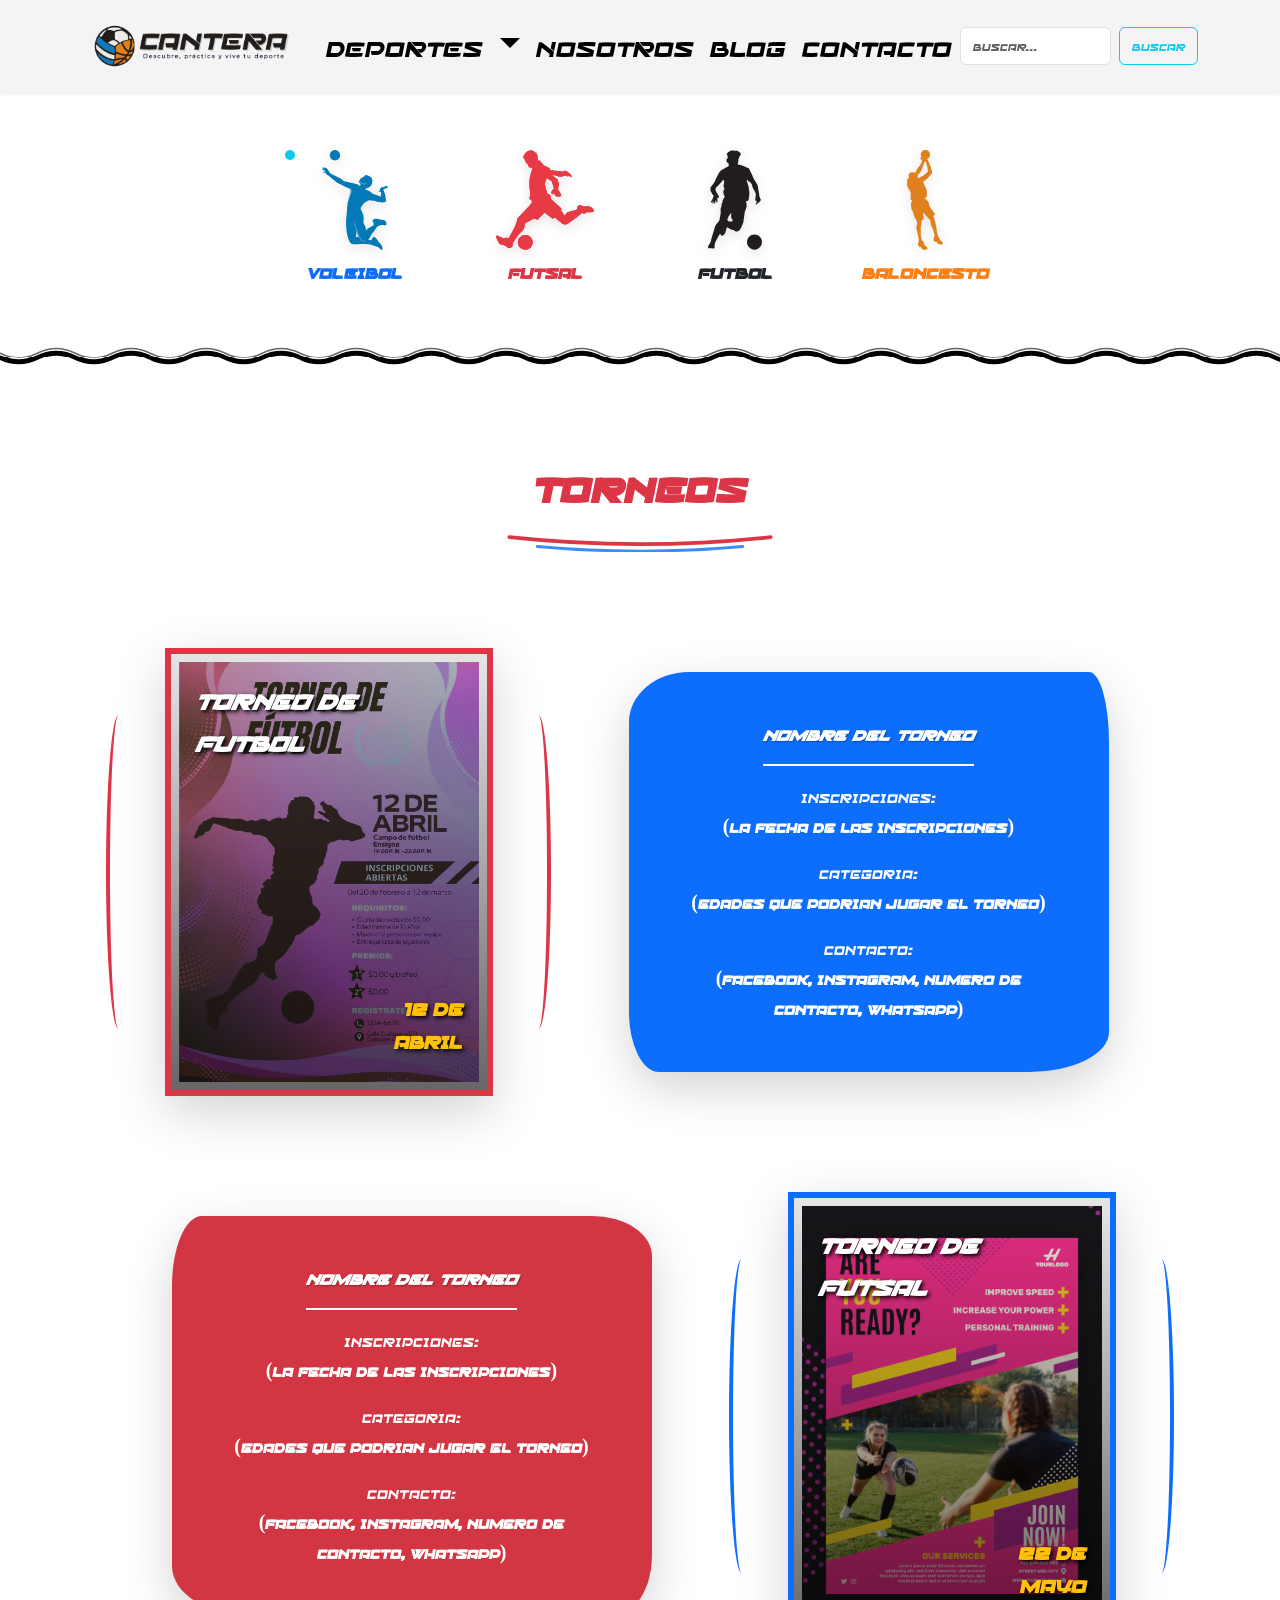
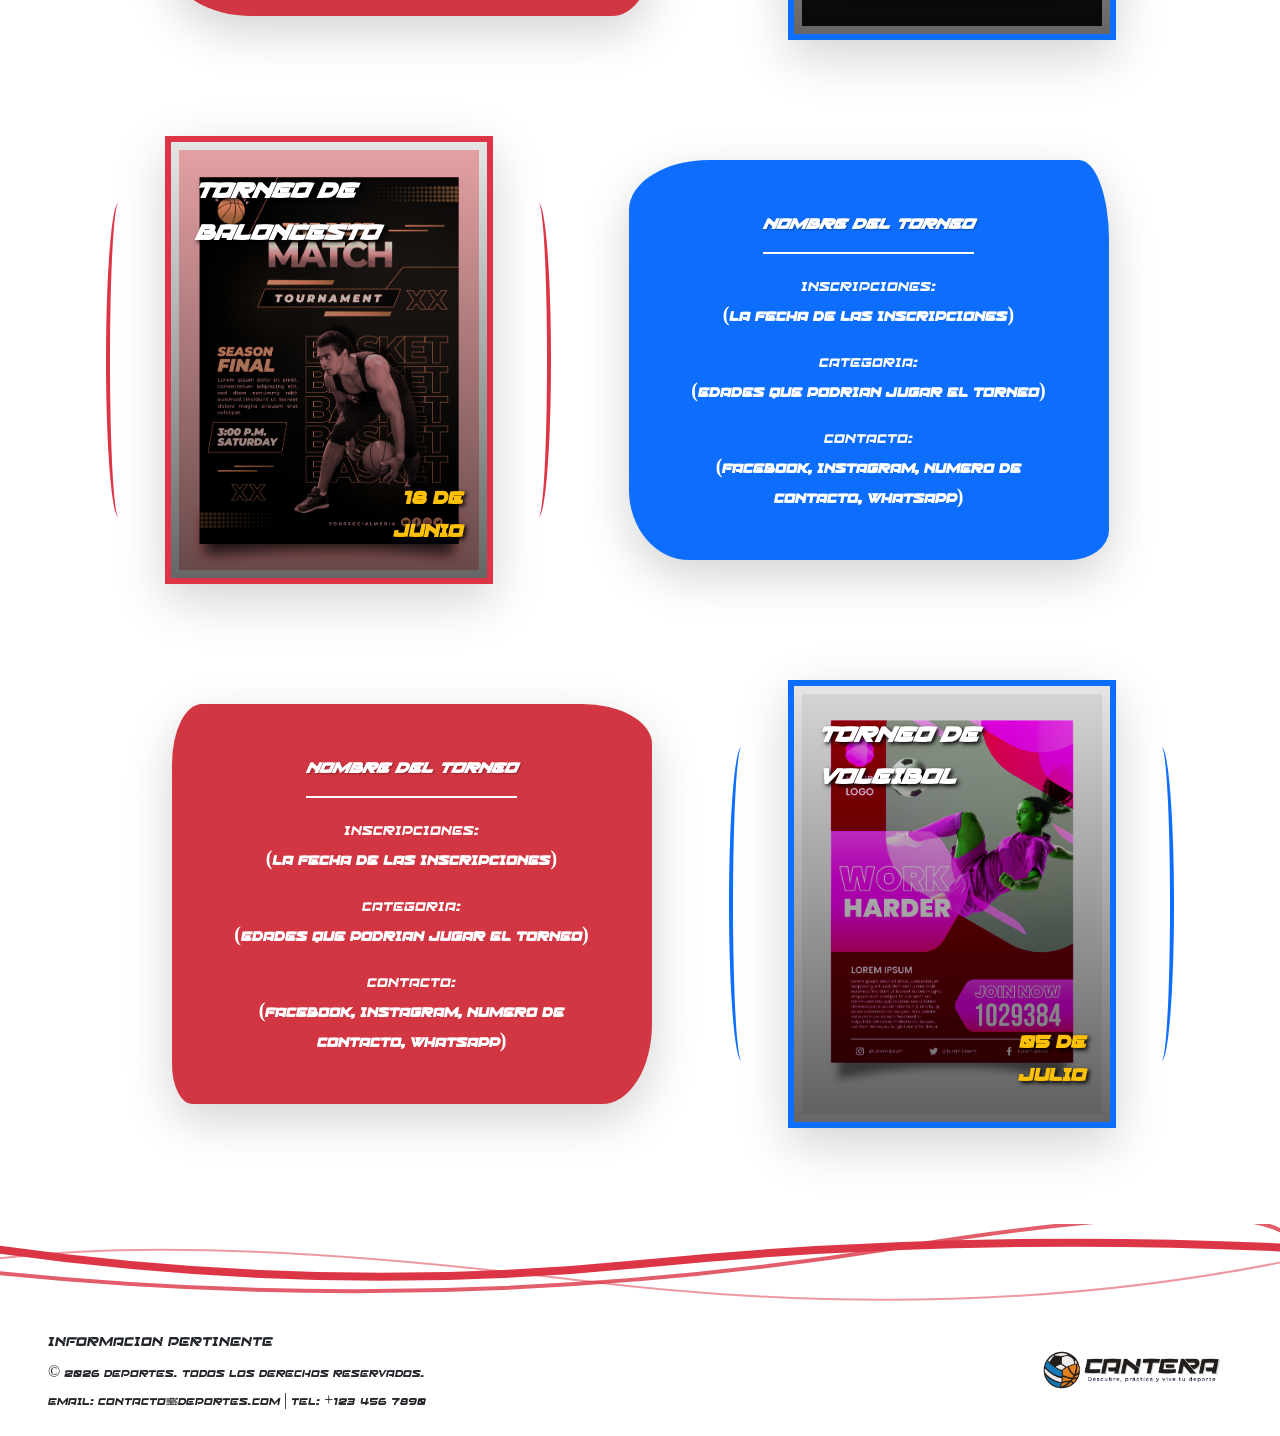
<file: deportes.html>
<!DOCTYPE html>
<html lang="es">

<head>
    <meta charset="UTF-8">
    <meta name="viewport" content="width=device-width, initial-scale=1.0">
    <title>Torneos Deportivos</title>
    <link href="https://cdn.jsdelivr.net/npm/bootstrap@5.3.8/dist/css/bootstrap.min.css" rel="stylesheet"
        integrity="sha384-sRIl4kxILFvY47J16cr9ZwB07vP4J8+LH7qKQnuqkuIAvNWLzeN8tE5YBujZqJLB" crossorigin="anonymous">
    <link href="assets/CSS/styles.css" rel="stylesheet">
    <link rel="stylesheet" href="https://cdn.jsdelivr.net/npm/bootstrap-icons@1.11.3/font/bootstrap-icons.min.css">
</head>

<body>

    <header class="fixed-top shadow-sm w-100" style="background-color: #f4f4f4;">
        <nav class="navbar navbar-expand-lg" style="background-color: #f4f4f4;">
            <div class="container">
                <a class="navbar-brand d-flex align-items-center" href="index.html">
                    <img class="imagen-logo" src="./assets/images/Logo.png" alt="Logo">
                </a>
                <!-- Botón Hamburguesa -->
                <button class="navbar-toggler border-0 shadow-none" type="button" data-bs-toggle="collapse" data-bs-target="#navCantera" aria-controls="navCantera" aria-expanded="false" aria-label="Toggle navigation">
                    <span class="navbar-toggler-icon"></span>
                </button>

                <!-- Contenido colapsable -->
                <div class="collapse navbar-collapse" id="navCantera">
                    <ul class="navbar-nav mx-auto mb-2 mb-lg-0 text-center">
                        <li class="nav-item dropdown">
                            <a class="nav-link dropdown-toggle active" href="#" role="button" data-bs-toggle="dropdown" aria-expanded="false">
                                Deportes
                            </a>
                            <ul class="dropdown-menu shadow border-0 text-center text-lg-start">
                                <li><a class="dropdown-item" href="deportes.html">Torneos</a></li>
                                <li><a class="dropdown-item" href="escuelas.html">Escuelas</a></li>
                            </ul>
                        </li>
                        <li class="nav-item">
                            <a class="nav-link" href="nosotros.html">Nosotros</a>
                        </li>
                        <li class="nav-item">
                            <a class="nav-link" href="blog.html">Blog</a>
                        </li>
                        <li class="nav-item">
                            <a class="nav-link" href="contacto.html">Contacto</a>
                        </li>
                    </ul>
                    <form class="d-flex mt-3 mt-lg-0" role="search">
                        <input class="form-control me-2" type="search" placeholder="Buscar..." aria-label="Buscar">
                        <button class="btn btn-outline-info" type="submit">Buscar</button>
                    </form>
                </div>
            </div>
        </nav>
    </header>

    <main>
        <!-- Íconos de Deportes -->
        <section class="py-4 bg-white text-center">
            <div class="container pb-3 mt-3">
                <div class="row justify-content-center align-items-end g-2 g-md-4">
                    <div class="col-3 col-md-2" style="position: relative;">
                        <!-- Pequeño adorno superior (bola del logo) -->
                        <div style="position: absolute; top: 0; left: 25px; width:10px; height:10px; background-color: #0dcaf0; border-radius: 50%;"></div>
                        <a href="#torneo-voleibol" class="d-block text-decoration-none" style="transition: transform 0.2s ease-in-out;" onmouseover="this.style.transform='scale(1.15)'" onmouseout="this.style.transform='scale(1)'">
                            <img src="vollog.svg" class="img-fluid" style="height: 100px; object-fit: contain; filter: drop-shadow(0 4px 6px rgba(0,0,0,0.1));">
                            <h4 class="fw-bold mt-2" style="color: #0d6efd;">Voleibol</h4>
                        </a>
                    </div>
                    <div class="col-3 col-md-2">
                        <a href="#torneo-futsal" class="d-block text-decoration-none" style="transition: transform 0.2s ease-in-out;" onmouseover="this.style.transform='scale(1.15)'" onmouseout="this.style.transform='scale(1)'">
                            <img src="futlog.svg" class="img-fluid" style="height: 100px; object-fit: contain; filter: drop-shadow(0 4px 6px rgba(0,0,0,0.1));">
                            <h4 class="fw-bold mt-2 text-danger">Futsal</h4>
                        </a>
                    </div>
                    <div class="col-3 col-md-2">
                        <a href="#torneo-futbol" class="d-block text-decoration-none" style="transition: transform 0.2s ease-in-out;" onmouseover="this.style.transform='scale(1.15)'" onmouseout="this.style.transform='scale(1)'">
                            <img src="logfutb.svg" class="img-fluid" style="height: 100px; object-fit: contain; filter: drop-shadow(0 4px 6px rgba(0,0,0,0.1));">
                            <h4 class="fw-bold mt-2 text-dark">Fútbol</h4>
                        </a>
                    </div>
                    <div class="col-3 col-md-2">
                        <a href="#torneo-baloncesto" class="d-block text-decoration-none" style="transition: transform 0.2s ease-in-out;" onmouseover="this.style.transform='scale(1.15)'" onmouseout="this.style.transform='scale(1)'">
                            <img src="basklog.svg" class="img-fluid" style="height: 100px; object-fit: contain; filter: drop-shadow(0 4px 6px rgba(0,0,0,0.1));">
                            <h4 class="fw-bold mt-2" style="color: #fd7e14;">Baloncesto</h4>
                        </a>
                    </div>
                </div>
            </div>
        </section>

        <!-- Divisor Oscuro tipo Swoosh -->
        <div class="curve-divider curve-divider-footer my-0" style="height: 45px; transform: scaleY(0.7);"></div>

        <section class="py-5 bg-white">
            <div class="container pt-4 pb-5">
                
                <!-- Título Torneos -->
                <div class="text-center mb-5 pb-5">
                    <div class="d-inline-block position-relative">
                        <h1 class="display-4 fw-bold text-danger mb-0 px-4" style="text-transform: uppercase;">Torneos</h1>
                        <!-- Simulación de arcos rojo y azul bajo el título -->
                        <svg viewBox="0 0 300 25" width="100%" height="25" class="mt-2" style="max-width: 280px; margin: auto; display: block;">
                            <path d="M10,10 Q150,25 290,10" fill="none" stroke="#dc3545" stroke-width="4" stroke-linecap="round"/>
                            <path d="M40,20 Q150,30 260,20" fill="none" stroke="#0d6efd" stroke-width="3" opacity="0.8" stroke-linecap="round"/>
                        </svg>
                    </div>
                </div>

                <!-- ================= LISTA DE TORNEOS (Rojo / Azul) ================= -->
                
                <!-- Torneo 1: Marcos Rojos, Blob Azul -->
                <div id="torneo-futbol" class="row align-items-center mb-5 pb-5 mx-0 mx-md-4" style="scroll-margin-top: 50px;">
                    <div class="col-md-5 position-relative d-flex justify-content-center mb-4 mb-md-0">
                        <!-- Arcos Verticales Rojos -->
                        <div class="position-absolute" style="top: 15%; left: 0px; height: 70%; width: 25px; border-left: 4px solid #dc3545; border-top-left-radius: 50%; border-bottom-left-radius: 50%;"></div>
                        <div class="position-absolute" style="top: 15%; right: 0px; height: 70%; width: 25px; border-right: 4px solid #dc3545; border-top-right-radius: 50%; border-bottom-right-radius: 50%;"></div>
                        
                        <div class="p-2 bg-white shadow-lg mx-3 position-relative" style="border: 6px solid #dc3545;">
                            <!-- Póster -->
                            <img src="assets/images/Torneo1.jpg" class="img-fluid" style="height: 420px; width: 300px; object-fit: cover; filter: sepia(0.3) saturate(2) hue-rotate(180deg) brightness(0.8);">
                            <!-- Contenido dinámico encima del póster -->
                            <div class="position-absolute top-0 start-0 w-100 h-100 p-4 text-start d-flex flex-column" style="background: linear-gradient(rgba(0,0,0,0.1), rgba(0,0,0,0.6));">
                                <h2 class="text-white fw-bold fst-italic" style="font-size: 2.2rem; text-shadow: 2px 2px 4px #000;">TORNEO DE<br>FÚTBOL</h2>
                                <h3 class="text-warning fw-bold mt-auto text-end" style="text-shadow: 2px 2px 4px #000;">12 DE<br>ABRIL</h3>
                            </div>
                        </div>
                    </div>
                    <div class="col-md-7 ps-md-4 d-flex justify-content-center">
                        <!-- Blob Azul -->
                        <div class="p-4 p-md-5 text-white shadow-lg text-center" style="background-color: #0d6efd; border-radius: 60px 20px 80px 30px / 50px 70px 40px 60px; max-width: 480px; width: 100%;">
                            <h4 class="fw-bold text-uppercase fst-italic mb-3" style="text-shadow: 1px 1px 2px rgba(0,0,0,0.3); border-bottom: 2px solid white; padding-bottom: 15px; display: inline-block;">Nombre del Torneo</h4>
                            <p class="fs-5 mb-3" style="font-size: 1.1rem;">Inscripciones: <br><span class="fw-bold">(la fecha de las inscripciones)</span></p>
                            <p class="fs-5 mb-3" style="font-size: 1.1rem;">Categoria: <br><span class="fw-bold">(edades que podrian jugar el torneo)</span></p>
                            <p class="fs-5 mb-0" style="font-size: 1.1rem;">Contacto: <br><span class="fw-bold">(facebook, Instagram, Numero de contacto, Whatsapp)</span></p>
                        </div>
                    </div>
                </div>

                <!-- Torneo 2: Marcos Azules, Blob Rojo -->
                <div id="torneo-futsal" class="row align-items-center mb-5 pb-5 mx-0 mx-md-4 flex-column-reverse flex-md-row" style="scroll-margin-top: 50px;">
                    <div class="col-md-7 pe-md-4 d-flex justify-content-center mb-4 mb-md-0">
                        <!-- Blob Rojo -->
                        <div class="p-4 p-md-5 text-white shadow-lg text-center" style="background-color: #d13642; border-radius: 30px 60px 40px 80px / 70px 40px 60px 50px; max-width: 480px; width: 100%;">
                            <h4 class="fw-bold text-uppercase fst-italic mb-3" style="text-shadow: 1px 1px 2px rgba(0,0,0,0.3); border-bottom: 2px solid white; padding-bottom: 15px; display: inline-block;">Nombre del Torneo</h4>
                            <p class="fs-5 mb-3" style="font-size: 1.1rem;">Inscripciones: <br><span class="fw-bold">(la fecha de las inscripciones)</span></p>
                            <p class="fs-5 mb-3" style="font-size: 1.1rem;">Categoria: <br><span class="fw-bold">(edades que podrian jugar el torneo)</span></p>
                            <p class="fs-5 mb-0" style="font-size: 1.1rem;">Contacto: <br><span class="fw-bold">(facebook, Instagram, Numero de contacto, Whatsapp)</span></p>
                        </div>
                    </div>
                    <div class="col-md-5 position-relative d-flex justify-content-center">
                        <!-- Arcos Verticales Azules -->
                        <div class="position-absolute" style="top: 15%; left: 0px; height: 70%; width: 25px; border-left: 4px solid #0d6efd; border-top-left-radius: 50%; border-bottom-left-radius: 50%;"></div>
                        <div class="position-absolute" style="top: 15%; right: 0px; height: 70%; width: 25px; border-right: 4px solid #0d6efd; border-top-right-radius: 50%; border-bottom-right-radius: 50%;"></div>
                        
                        <div class="p-2 bg-white shadow-lg mx-3 position-relative" style="border: 6px solid #0d6efd;">
                            <img src="assets/images/Torneo2.jpg" class="img-fluid" style="height: 420px; width: 300px; object-fit: cover; filter: sepia(0.2) saturate(1.5);">
                            <div class="position-absolute top-0 start-0 w-100 h-100 p-4 text-start d-flex flex-column" style="background: linear-gradient(rgba(0,0,0,0.1), rgba(0,0,0,0.6));">
                                <h2 class="text-white fw-bold fst-italic" style="font-size: 2.2rem; text-shadow: 2px 2px 4px #000;">TORNEO DE<br>FUTSAL</h2>
                                <h3 class="text-warning fw-bold mt-auto text-end" style="text-shadow: 2px 2px 4px #000;">22 DE<br>MAYO</h3>
                            </div>
                        </div>
                    </div>
                </div>

                <!-- Torneo 3: Marcos Rojos, Blob Azul -->
                <div id="torneo-baloncesto" class="row align-items-center mb-5 pb-5 mx-0 mx-md-4" style="scroll-margin-top: 50px;">
                    <div class="col-md-5 position-relative d-flex justify-content-center mb-4 mb-md-0">
                        <div class="position-absolute" style="top: 15%; left: 0px; height: 70%; width: 25px; border-left: 4px solid #dc3545; border-top-left-radius: 50%; border-bottom-left-radius: 50%;"></div>
                        <div class="position-absolute" style="top: 15%; right: 0px; height: 70%; width: 25px; border-right: 4px solid #dc3545; border-top-right-radius: 50%; border-bottom-right-radius: 50%;"></div>
                        
                        <div class="p-2 bg-white shadow-lg mx-3 position-relative" style="border: 6px solid #dc3545;">
                            <img src="assets/images/Torneo3.jpg" class="img-fluid" style="height: 420px; width: 300px; object-fit: cover; filter: grayscale(80%) sepia(0.5) hue-rotate(-50deg) saturate(3);">
                            <div class="position-absolute top-0 start-0 w-100 h-100 p-4 text-start d-flex flex-column" style="background: linear-gradient(rgba(0,0,0,0.1), rgba(0,0,0,0.6));">
                                <h2 class="text-white fw-bold fst-italic" style="font-size: 2.2rem; text-shadow: 2px 2px 4px #000;">TORNEO DE<br>BALONCESTO</h2>
                                <h3 class="text-warning fw-bold mt-auto text-end" style="text-shadow: 2px 2px 4px #000;">18 DE<br>JUNIO</h3>
                            </div>
                        </div>
                    </div>
                    <div class="col-md-7 ps-md-4 d-flex justify-content-center">
                        <div class="p-4 p-md-5 text-white shadow-lg text-center" style="background-color: #0d6efd; border-radius: 80px 30px 40px 60px / 50px 80px 30px 70px; max-width: 480px; width: 100%;">
                            <h4 class="fw-bold text-uppercase fst-italic mb-3" style="text-shadow: 1px 1px 2px rgba(0,0,0,0.3); border-bottom: 2px solid white; padding-bottom: 15px; display: inline-block;">Nombre del Torneo</h4>
                            <p class="fs-5 mb-3" style="font-size: 1.1rem;">Inscripciones: <br><span class="fw-bold">(la fecha de las inscripciones)</span></p>
                            <p class="fs-5 mb-3" style="font-size: 1.1rem;">Categoria: <br><span class="fw-bold">(edades que podrian jugar el torneo)</span></p>
                            <p class="fs-5 mb-0" style="font-size: 1.1rem;">Contacto: <br><span class="fw-bold">(facebook, Instagram, Numero de contacto, Whatsapp)</span></p>
                        </div>
                    </div>
                </div>

                <!-- Torneo 4: Marcos Azules, Blob Rojo -->
                <div id="torneo-voleibol" class="row align-items-center mx-0 mx-md-4 flex-column-reverse flex-md-row" style="scroll-margin-top: 50px;">
                    <div class="col-md-7 pe-md-4 d-flex justify-content-center mb-4 mb-md-0">
                        <div class="p-4 p-md-5 text-white shadow-lg text-center" style="background-color: #d13642; border-radius: 30px 70px 50px 20px / 60px 40px 80px 40px; max-width: 480px; width: 100%;">
                            <h4 class="fw-bold text-uppercase fst-italic mb-3" style="text-shadow: 1px 1px 2px rgba(0,0,0,0.3); border-bottom: 2px solid white; padding-bottom: 15px; display: inline-block;">Nombre del Torneo</h4>
                            <p class="fs-5 mb-3" style="font-size: 1.1rem;">Inscripciones: <br><span class="fw-bold">(la fecha de las inscripciones)</span></p>
                            <p class="fs-5 mb-3" style="font-size: 1.1rem;">Categoria: <br><span class="fw-bold">(edades que podrian jugar el torneo)</span></p>
                            <p class="fs-5 mb-0" style="font-size: 1.1rem;">Contacto: <br><span class="fw-bold">(facebook, Instagram, Numero de contacto, Whatsapp)</span></p>
                        </div>
                    </div>
                    <div class="col-md-5 position-relative d-flex justify-content-center">
                        <div class="position-absolute" style="top: 15%; left: 0px; height: 70%; width: 25px; border-left: 4px solid #0d6efd; border-top-left-radius: 50%; border-bottom-left-radius: 50%;"></div>
                        <div class="position-absolute" style="top: 15%; right: 0px; height: 70%; width: 25px; border-right: 4px solid #0d6efd; border-top-right-radius: 50%; border-bottom-right-radius: 50%;"></div>
                        
                        <div class="p-2 bg-white shadow-lg mx-3 position-relative" style="border: 6px solid #0d6efd;">
                            <img src="assets/images/Torneo4.jpg" class="img-fluid" style="height: 420px; width: 300px; object-fit: cover; filter: hue-rotate(90deg) saturate(2);">
                            <div class="position-absolute top-0 start-0 w-100 h-100 p-4 text-start d-flex flex-column" style="background: linear-gradient(rgba(0,0,0,0.1), rgba(0,0,0,0.6));">
                                <h2 class="text-white fw-bold fst-italic" style="font-size: 2.2rem; text-shadow: 2px 2px 4px #000;">TORNEO DE<br>VOLEIBOL</h2>
                                <h3 class="text-warning fw-bold mt-auto text-end" style="text-shadow: 2px 2px 4px #000;">05 DE<br>JULIO</h3>
                            </div>
                        </div>
                    </div>
                </div>

            </div>
        </section>
    </main>

    <div class="curve-divider curve-divider-red my-0"></div>
    <footer class="bg-white text-dark py-4">
        <div class="container-fluid px-5">
            <div class="row align-items-center">
                <div class="col-md-6 text-center text-md-start mb-3 mb-md-0">
                    <h5 class="text-uppercase mb-2">Información Pertinente</h5>
                    <p class="mb-1">&copy; 2026 Deportes. Todos los derechos reservados.</p>
                    <p class="mb-0">Email: contacto@deportes.com | Tel: +123 456 7890</p>
                </div>
                <div class="col-md-6 text-center text-md-end">
                    <a href="index.html">
                        <img src="./assets/images/Logo.png" alt="Logo Footer" style="max-width: 200px;">
                    </a>
                </div>
            </div>
        </div>
    </footer>

    <script>
        window.onscroll = function() {
            var header = document.querySelector("header");
            if (window.pageYOffset > 50) {
                header.classList.add("header-active");
            } else {
                header.classList.remove("header-active");
            }
        };
    </script>
    <script src="https://cdn.jsdelivr.net/npm/bootstrap@5.3.8/dist/js/bootstrap.bundle.min.js"
        integrity="sha384-FKyoEForCGlyvwx9Hj09JcYn3nv7wiPVlz7YYwJrWVcXK/BmnVDxM+D2scQbITxI"
        crossorigin="anonymous"></script>
</body>

</html>
</file>
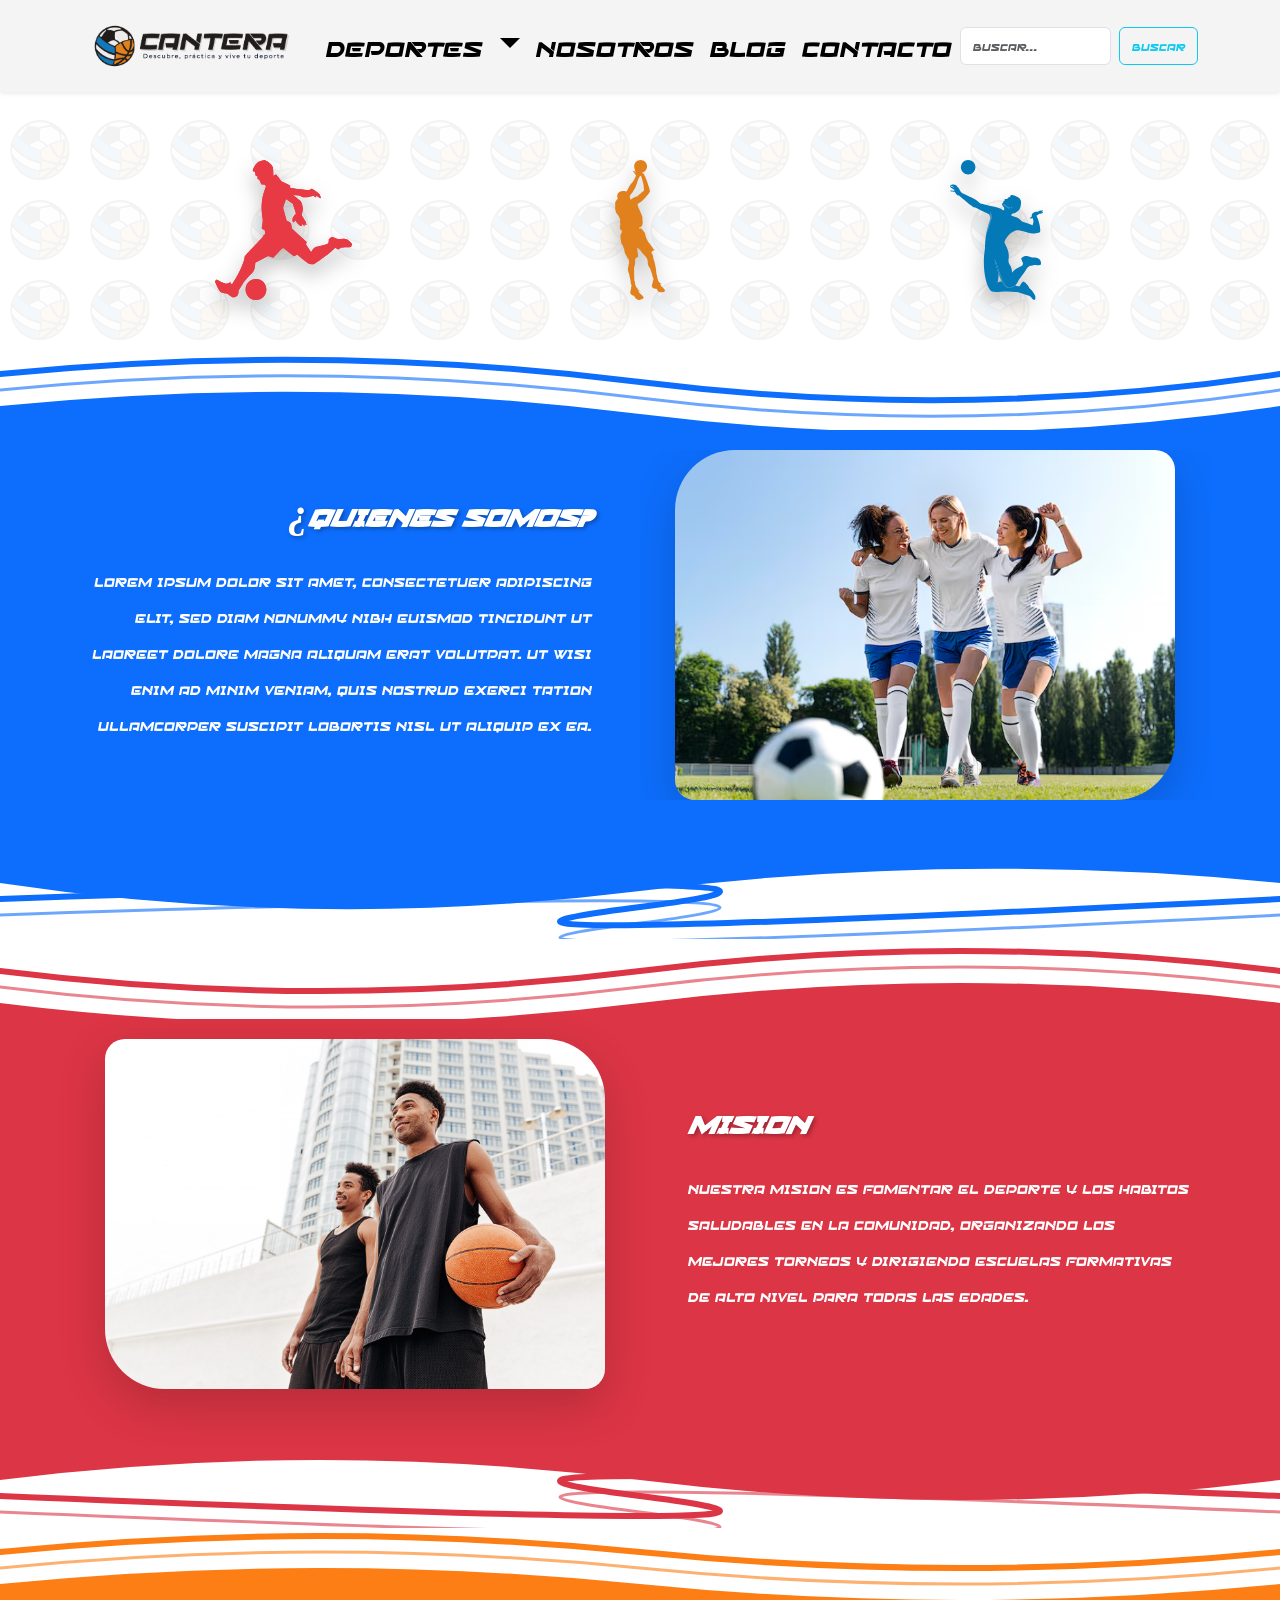
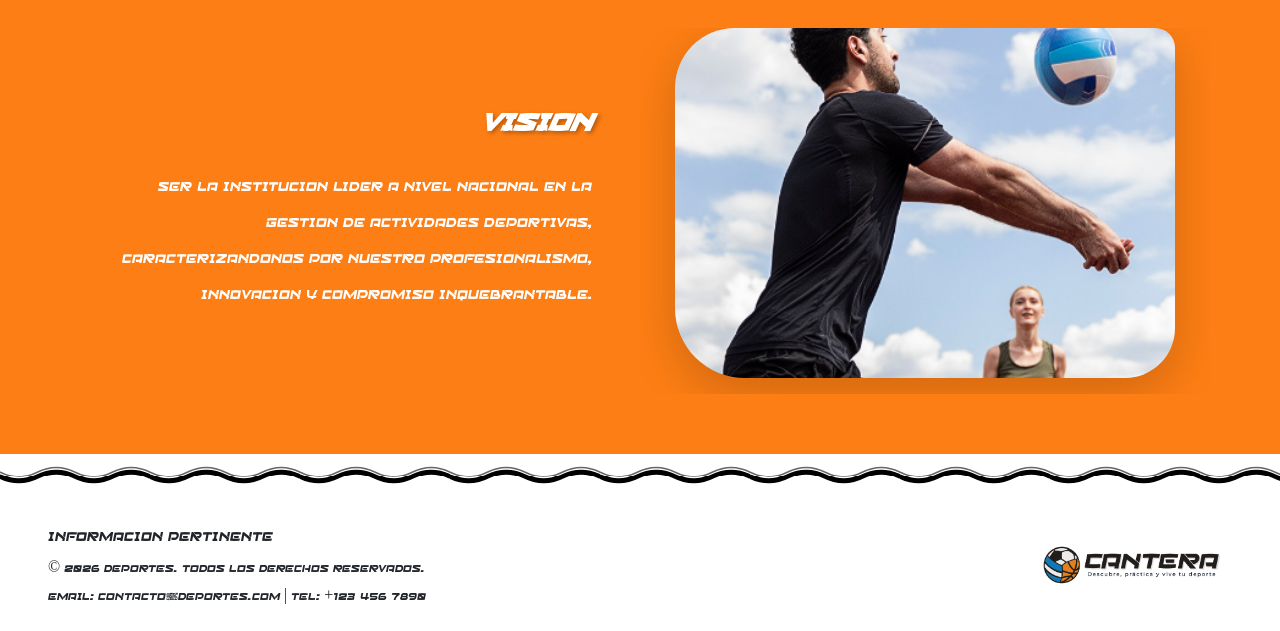
<file: nosotros.html>
<!DOCTYPE html>
<html lang="es">

<head>
    <meta charset="UTF-8">
    <meta name="viewport" content="width=device-width, initial-scale=1.0">
    <title>Nosotros</title>
    <link href="https://cdn.jsdelivr.net/npm/bootstrap@5.3.8/dist/css/bootstrap.min.css" rel="stylesheet"
        integrity="sha384-sRIl4kxILFvY47J16cr9ZwB07vP4J8+LH7qKQnuqkuIAvNWLzeN8tE5YBujZqJLB" crossorigin="anonymous">
    <link href="assets/CSS/styles.css" rel="stylesheet">
</head>

<body>

    <header class="fixed-top shadow-sm w-100" style="background-color: #f4f4f4;">
        <nav class="navbar navbar-expand" style="background-color: #f4f4f4;">
            <div class="container">
                <a href="index.html"><img class="imagen-logo navbar-brand" src="./assets/images/Logo.png" alt="Logo"></a>
                <ul class="navbar-nav mx-auto">
                    <li class="nav-item dropdown">
                        <a class="nav-link dropdown-toggle" href="#" role="button" data-bs-toggle="dropdown" aria-expanded="false">
                            Deportes
                        </a>
                        <ul class="dropdown-menu shadow border-0">
                            <li><a class="dropdown-item" href="deportes.html">Torneos</a></li>
                            <li><a class="dropdown-item" href="escuelas.html">Escuelas</a></li>
                        </ul>
                    </li>
                    <li class="nav-item">
                        <a class="nav-link" aria-current="page" href="nosotros.html">Nosotros</a>
                    </li>
                    <li class="nav-item">
                        <a class="nav-link" href="blog.html">Blog</a>
                    </li>
                    <li class="nav-item">
                        <a class="nav-link" href="contacto.html">Contacto</a>
                    </li>
                </ul>
                <form class="d-flex" role="search">
                    <input class="form-control me-2" type="search" placeholder="Buscar..." aria-label="Buscar">
                    <button class="btn btn-outline-info" type="submit">Buscar</button>
                </form>
            </div>
        </nav>
    </header>
    <main>
        <!-- SECCIÓN SUPERIOR DE LOGOS FLOTANTES -->
        <section class="position-relative" style="background: url('ball.svg') repeat; background-size: 80px; padding: 50px 0 110px 0;">
            <div class="position-absolute top-0 start-0 w-100 h-100 bg-white" style="opacity: 0.95;"></div>
            <div class="container position-relative z-index-1">
                <div class="row justify-content-evenly align-items-center">
                    <div class="col-4 col-md-3 text-center">
                        <img src="futlog.svg" class="img-fluid" style="height: 140px; filter: drop-shadow(0px 10px 10px rgba(0,0,0,0.25)); color: #dc3545;">
                    </div>
                    <div class="col-4 col-md-3 text-center">
                        <img src="basklog.svg" class="img-fluid" style="height: 140px; filter: drop-shadow(0px 10px 10px rgba(0,0,0,0.25)); color: #fd7e14;">
                    </div>
                    <div class="col-4 col-md-3 text-center">
                        <img src="vollog.svg" class="img-fluid" style="height: 140px; filter: drop-shadow(0px 10px 10px rgba(0,0,0,0.25)); color: #0d6efd;">
                    </div>
                </div>
            </div>
        </section>

        <!-- BLOQUE 1: AZUL (¿Quienes Somos?) -->
        <!-- Olas de transición superior -->
        <svg viewBox="0 0 1000 100" preserveAspectRatio="none" style="width: 100%; height: 80px; background: white; margin-top: -60px; position:relative; z-index:2; display: block;">
            <!-- Trazo superior -->
            <path vector-effect="non-scaling-stroke" d="M 0,30 Q 250,-10 500,40 T 1000,30" fill="none" stroke="#0d6efd" stroke-width="6" stroke-linecap="round"/>
            <path vector-effect="non-scaling-stroke" d="M 0,50 Q 250,10 500,60 T 1000,50" fill="none" stroke="#0d6efd" stroke-width="3" opacity="0.6" stroke-linecap="round"/>
            <!-- Relleno inferior curvado conectando con el fondo -->
            <path vector-effect="non-scaling-stroke" d="M 0,70 Q 250,30 500,80 T 1000,70 L 1000,100 L 0,100 Z" fill="#0d6efd"/>
        </svg>

        <section style="background-color: #0d6efd; padding: 20px 0 60px 0;">
            <div class="container bg-transparent" style="background: transparent !important;">
                <div class="row align-items-center">
                    <div class="col-md-6 text-md-end text-white pe-md-5 mb-4 mb-md-0 text-center">
                        <h2 class="display-6 fw-bold fst-italic mb-4" style="text-shadow: 2px 2px 4px rgba(0,0,0,0.3); text-transform: uppercase;">¿Quiénes Somos?</h2>
                        <p class="fs-5" style="line-height: 1.8;">
                            Lorem ipsum dolor sit amet, consectetuer adipiscing elit, sed diam nonummy nibh euismod tincidunt ut laoreet dolore magna aliquam erat volutpat. 
                            Ut wisi enim ad minim veniam, quis nostrud exerci tation ullamcorper suscipit lobortis nisl ut aliquip ex ea.
                        </p>
                    </div>
                    <div class="col-md-6 ps-md-4 px-4 overflow-hidden d-flex justify-content-center">
                        <img src="assets/images/quienes.png" class="img-fluid shadow-lg" style="border-radius: 60px 20px 60px 20px; height: 350px; width: 100%; max-width: 500px; object-fit: cover;">
                    </div>
                </div>
            </div>
        </section>

        <!-- Olas de transición inferior para el Azul conectando a Blanco -->
        <svg viewBox="0 0 1000 100" preserveAspectRatio="none" style="width: 100%; height: 80px; display: block; background: white; margin-top: -1px;">
            <!-- Relleno curvado superior conectando con el fondo -->
            <path vector-effect="non-scaling-stroke" d="M 0,0 L 1000,0 L 1000,30 Q 750,-10 500,40 T 0,30 Z" fill="#0d6efd"/>
            <!-- Trazos inferiores -->
            <path vector-effect="non-scaling-stroke" d="M 0,50 Q 750,10 500,60 T 1000,50" fill="none" stroke="#0d6efd" stroke-width="6" stroke-linecap="round"/>
            <path vector-effect="non-scaling-stroke" d="M 0,70 Q 750,30 500,80 T 1000,70" fill="none" stroke="#0d6efd" stroke-width="3" opacity="0.6" stroke-linecap="round"/>
        </svg>

        <!-- BLOQUE 2: ROJO (Misión) (Intercalado de lado) -->
        <svg viewBox="0 0 1000 100" preserveAspectRatio="none" style="width: 100%; height: 80px; background: white; display: block;">
            <path vector-effect="non-scaling-stroke" d="M 0,40 Q 250,90 500,40 T 1000,40" fill="none" stroke="#dc3545" stroke-width="6" stroke-linecap="round"/>
            <path vector-effect="non-scaling-stroke" d="M 0,60 Q 250,110 500,60 T 1000,60" fill="none" stroke="#dc3545" stroke-width="3" opacity="0.6" stroke-linecap="round"/>
            <path vector-effect="non-scaling-stroke" d="M 0,80 Q 250,130 500,80 T 1000,80 L 1000,100 L 0,100 Z" fill="#dc3545"/>
        </svg>

        <section style="background-color: #dc3545; padding: 20px 0 60px 0;">
            <div class="container bg-transparent" style="background: transparent !important;">
                <div class="row align-items-center flex-column-reverse flex-md-row">
                    <div class="col-md-6 pe-md-4 mt-4 mt-md-0 px-4 d-flex justify-content-center">
                        <img src="assets/images/Mision.png" class="img-fluid shadow-lg" style="border-radius: 20px 60px 20px 60px; height: 350px; width: 100%; max-width: 500px; object-fit: cover;">
                    </div>
                    <div class="col-md-6 text-md-start text-white ps-md-5 text-center">
                        <h2 class="display-6 fw-bold fst-italic mb-4" style="text-shadow: 2px 2px 4px rgba(0,0,0,0.3); text-transform: uppercase;">Misión</h2>
                        <p class="fs-5" style="line-height: 1.8;">
                            Nuestra misión es fomentar el deporte y los hábitos saludables en la comunidad, organizando los mejores torneos y dirigiendo escuelas formativas de alto nivel para todas las edades.
                        </p>
                    </div>
                </div>
            </div>
        </section>

        <svg viewBox="0 0 1000 100" preserveAspectRatio="none" style="width: 100%; height: 80px; display: block; background: white; margin-top: -1px;">
            <path vector-effect="non-scaling-stroke" d="M 0,0 L 1000,0 L 1000,40 Q 750,90 500,40 T 0,40 Z" fill="#dc3545"/>
            <path vector-effect="non-scaling-stroke" d="M 0,60 Q 750,110 500,60 T 1000,60" fill="none" stroke="#dc3545" stroke-width="6" stroke-linecap="round"/>
            <path vector-effect="non-scaling-stroke" d="M 0,80 Q 750,130 500,80 T 1000,80" fill="none" stroke="#dc3545" stroke-width="3" opacity="0.6" stroke-linecap="round"/>
        </svg>

        <!-- BLOQUE 3: NARANJA (Visión) (Intercalado de lado) -->
        <svg viewBox="0 0 1000 100" preserveAspectRatio="none" style="width: 100%; height: 80px; background: white; display: block;">
            <path vector-effect="non-scaling-stroke" d="M 0,30 Q 250,-10 500,30 T 1000,30" fill="none" stroke="#fd7e14" stroke-width="6" stroke-linecap="round"/>
            <path vector-effect="non-scaling-stroke" d="M 0,50 Q 250,10 500,50 T 1000,50" fill="none" stroke="#fd7e14" stroke-width="3" opacity="0.6" stroke-linecap="round"/>
            <path vector-effect="non-scaling-stroke" d="M 0,70 Q 250,30 500,70 T 1000,70 L 1000,100 L 0,100 Z" fill="#fd7e14"/>
        </svg>

        <section style="background-color: #fd7e14; padding: 20px 0 60px 0;">
            <div class="container bg-transparent" style="background: transparent !important;">
                <div class="row align-items-center">
                    <div class="col-md-6 text-md-end text-white pe-md-5 mb-4 mb-md-0 text-center">
                        <h2 class="display-6 fw-bold fst-italic mb-4" style="text-shadow: 2px 2px 4px rgba(0,0,0,0.3); text-transform: uppercase;">Visión</h2>
                        <p class="fs-5" style="line-height: 1.8;">
                            Ser la institución líder a nivel nacional en la gestión de actividades deportivas, caracterizándonos por nuestro profesionalismo, innovación y compromiso inquebrantable.
                        </p>
                    </div>
                    <div class="col-md-6 ps-md-4 px-4 overflow-hidden d-flex justify-content-center">
                        <img src="assets/images/VISION.png" class="img-fluid shadow-lg mb-3" style="border-radius: 60px 20px 50px 70px; height: 350px; width: 100%; max-width: 500px; object-fit: cover;">
                    </div>
                </div>
            </div>
        </section>

    </main>

    <div class="curve-divider curve-divider-footer my-0" style="height: 45px; transform: scaleY(0.7);"></div>
    <footer class="bg-white text-dark py-4">
        <div class="container-fluid px-5">
            <div class="row align-items-center">
                <div class="col-md-6 text-center text-md-start mb-3 mb-md-0">
                    <h5 class="text-uppercase mb-2">Información Pertinente</h5>
                    <p class="mb-1">&copy; 2026 Deportes. Todos los derechos reservados.</p>
                    <p class="mb-0">Email: contacto@deportes.com | Tel: +123 456 7890</p>
                </div>
                <div class="col-md-6 text-center text-md-end">
                    <a href="index.html">
                        <img src="./assets/images/Logo.png" alt="Logo Footer" style="max-width: 200px;">
                    </a>
                </div>
            </div>
        </div>
    </footer>

    <script>
        window.onscroll = function() {
            var header = document.querySelector("header");
            if (window.pageYOffset > 50) {
                header.classList.add("header-active");
            } else {
                header.classList.remove("header-active");
            }
        };
    </script>
    <script src="https://cdn.jsdelivr.net/npm/bootstrap@5.3.8/dist/js/bootstrap.bundle.min.js"
        integrity="sha384-FKyoEForCGlyvwx9Hj09JcYn3nv7wiPVlz7YYwJrWVcXK/BmnVDxM+D2scQbITxI"
        crossorigin="anonymous"></script>
</body>

</html>
</file>
<file: assets/CSS/styles.css>
@font-face {
  font-family: 'AmericanJets-PersonalUsed';
  src: url('../../fonts/AmericanJetsPersonalUsed.woff') format('woff');
       
  font-weight: normal;
  font-style: normal;
}

.imagen-logo {
    width: 220px;
}

* {
    font-family: 'AmericanJets-PersonalUsed' !important;    
}

.bg-gradient {
    background: linear-gradient(to bottom, white, rgba(255, 255, 255, 0));
    position: relative;
    display: block;
    width: 100%;
}

.bg-gradient::after {
    content: '';
    position: absolute;
    top: 0;
    left: 0;
    width: 100%;
    height: 50%;
    background: linear-gradient(to bottom, rgb(255, 255, 255), rgba(255, 255, 255, 0));
    pointer-events: none;
}

.imagen-banner {
    width: 100%;
    display: block;
}

.body {
  font-family: 'AmericanJets-PersonalUsed', sans-serif;
}

.nav-link {
    font-family: 'AmericanJets-PersonalUsed', sans-serif;
    color: black;
    font-size: 36px;
    transition: all 0.3s ease-in-out;
}

.nav-link:hover {
    transform: scale(1.1);
    opacity: 0.7;
    color: #444;
}

.card {
    margin-bottom: 20px;
}

/* Ajustes para Móviles y Tabletas */
@media (max-width: 991px) {
    .nav-link {
        font-size: 24px;
        margin: 10px 0;
    }
    .imagen-logo {
        width: 150px;
    }
    body {
        padding-top: 75px; /* Menor espacio arriba en móviles */
    }
    .hero img {
        height: auto;
        min-height: 250px;
        object-fit: cover;
    }
    .display-4 {
        font-size: 2.5rem;
    }
}

@media (max-width: 768px) {
    .hero {
        padding: 80px 0;
    }
}

.curve-divider {
    width: 100%;
    margin-bottom: 20px;
    background-repeat: no-repeat;
    background-size: 100% 100%;
}

.curve-divider-red {
    height: 80px;
    background-image: url('data:image/svg+xml;utf8,<svg viewBox="0 0 1000 100" preserveAspectRatio="none" xmlns="http://www.w3.org/2000/svg"><path vector-effect="non-scaling-stroke" d="M -10,30 Q 250,90 500,50 T 1010,30" fill="none" stroke="%23dc3545" stroke-width="8" stroke-linecap="round"/><path vector-effect="non-scaling-stroke" d="M -10,60 Q 350,120 700,30 T 1010,60" fill="none" stroke="%23dc3545" stroke-width="4" opacity="0.8" stroke-linecap="round"/><path vector-effect="non-scaling-stroke" d="M -10,45 Q 150,10 450,70 T 1010,45" fill="none" stroke="%23dc3545" stroke-width="2" opacity="0.5" stroke-linecap="round"/></svg>');
}

.curve-divider-blue {
    height: 80px;
    background-image: url('data:image/svg+xml;utf8,<svg viewBox="0 0 1000 100" preserveAspectRatio="none" xmlns="http://www.w3.org/2000/svg"><path vector-effect="non-scaling-stroke" d="M -10,70 Q 250,10 500,50 T 1010,70" fill="none" stroke="%230dcaf0" stroke-width="8" stroke-linecap="round"/><path vector-effect="non-scaling-stroke" d="M -10,40 Q 350,-20 700,70 T 1010,40" fill="none" stroke="%230dcaf0" stroke-width="4" opacity="0.8" stroke-linecap="round"/><path vector-effect="non-scaling-stroke" d="M -10,55 Q 150,90 450,30 T 1010,55" fill="none" stroke="%230dcaf0" stroke-width="2" opacity="0.5" stroke-linecap="round"/></svg>');
}

.curve-divider-orange {
    height: 80px;
    background-image: url('data:image/svg+xml;utf8,<svg viewBox="0 0 1000 100" preserveAspectRatio="none" xmlns="http://www.w3.org/2000/svg"><path vector-effect="non-scaling-stroke" d="M -10,20 Q 250,100 500,60 T 1010,20" fill="none" stroke="%23fd7e14" stroke-width="8" stroke-linecap="round"/><path vector-effect="non-scaling-stroke" d="M -10,45 Q 350,120 700,40 T 1010,45" fill="none" stroke="%23fd7e14" stroke-width="4" opacity="0.8" stroke-linecap="round"/><path vector-effect="non-scaling-stroke" d="M -10,30 Q 150,-10 450,80 T 1010,30" fill="none" stroke="%23fd7e14" stroke-width="2" opacity="0.5" stroke-linecap="round"/></svg>');
}

.curve-divider-footer {
    height: 80px;
    background-repeat: repeat-x;
    background-size: 150px 100%;
    background-image: url('data:image/svg+xml;utf8,<svg viewBox="0 0 100 100" preserveAspectRatio="none" xmlns="http://www.w3.org/2000/svg"><path vector-effect="non-scaling-stroke" d="M 0,50 Q 12.5,80 25,50 T 50,50 T 75,50 T 100,50" fill="none" stroke="black" stroke-width="7" stroke-linecap="round"/><path vector-effect="non-scaling-stroke" d="M 0,35 Q 12.5,65 25,35 T 50,35 T 75,35 T 100,35" fill="none" stroke="black" stroke-width="2" opacity="0.6" stroke-linecap="round"/></svg>');
}

body {
    padding-top: 110px;
}

/* Animación para el Header */
header {
    transition: all 0.4s ease-in-out;
}

.header-active {
    animation: slideDown 0.5s ease-out forwards;
    box-shadow: 0 4px 10px rgba(0,0,0,0.15) !important;
}

@keyframes slideDown {
    from {
        transform: translateY(-100%);
    }
    to {
        transform: translateY(0);
    }
}
</file>
